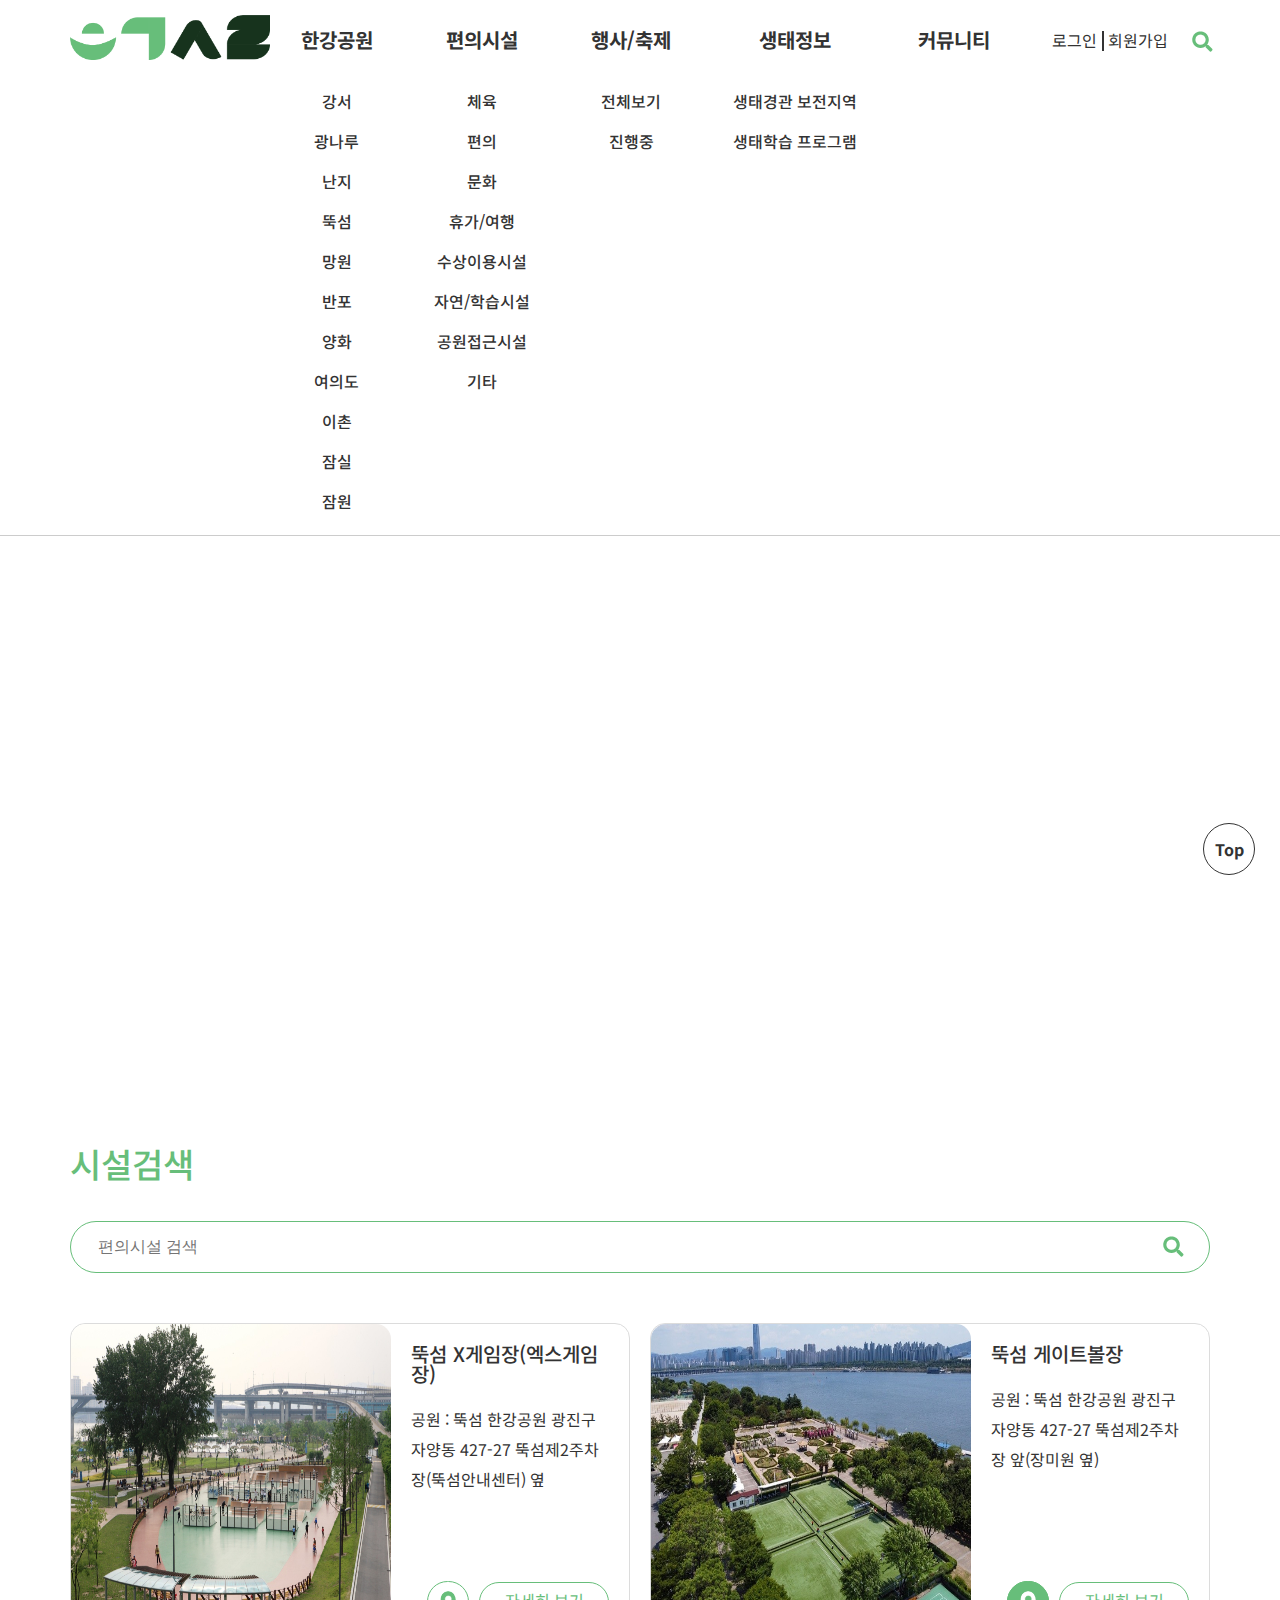
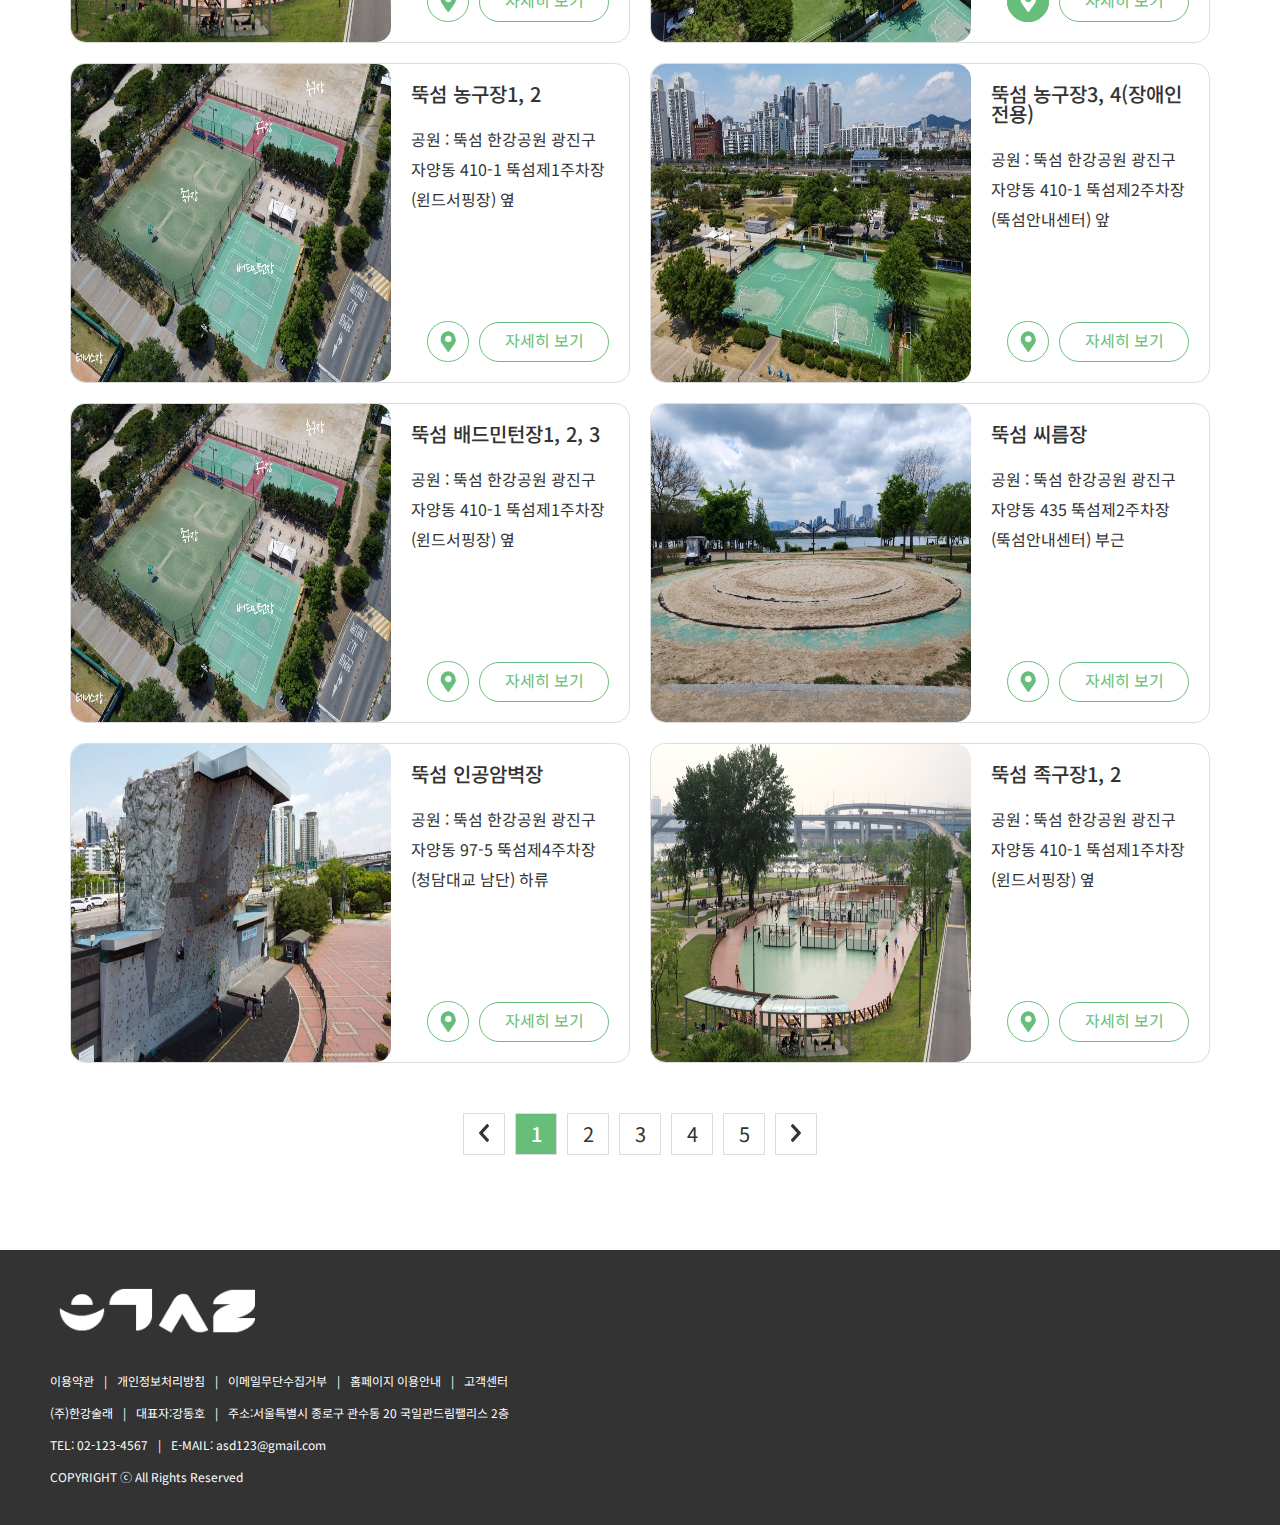
<file: convenient.html>
<!DOCTYPE html>
<html lang="ko">
<head>
    <meta charset="UTF-8">
    <meta name="viewport" content="width=device-width, initial-scale=1.0">
    <title>편의시설</title>
    <link href="./css/reset.css" rel="stylesheet" type="text/css">
    <link href="./css/common.css" rel="stylesheet" type="text/css">
    <link href="./css/layout.css" rel="stylesheet" type="text/css">
    <link href="./css/convienient.css" rel="stylesheet" type="text/css">
    <style>

    </style>
</head>
<body>
    <!-- 상단헤더영역 시작 -->
    <header>
        <div class="wrap">
        <nav class="lnb">
            <h1><a href="index.html"><img src="img/logo.png" alt="로고"></a></h1>
            <ul>
            <li><a href="river.html" title="한강공원">한강공원</a>
                <ul class="sub">
                <li><a href="#" title="강서">강서</a></li>
                <li><a href="#" title="광나루">광나루</a></li>
                <li><a href="#" title="난지">난지</a></li>
                <li><a href="river.html" title="뚝섬">뚝섬</a></li>
                <li><a href="#" title="망원">망원</a></li>
                <li><a href="#" title="반포">반포</a></li>
                <li><a href="#" title="양화">양화</a></li>
                <li><a href="#" title="여의도">여의도</a></li>
                <li><a href="#" title="이촌">이촌</a></li>
                <li><a href="#" title="잠실">잠실</a></li>
                <li><a href="#" title="망원">잠원</a></li>
                </ul>
            </li>
            <li><a href="#" title="편의시설">편의시설</a>
                <ul class="sub">
                <li><a href="convenient.html" title="체육">체육</a></li>
                <li><a href="#" title="편의">편의</a></li>
                <li><a href="#" title="문화">문화</a></li>
                <li><a href="#" title="휴가/여행">휴가/여행</a></li>
                <li><a href="#" title="수상이용시설">수상이용시설</a></li>
                <li><a href="#" title="자연/학습시설">자연/학습시설</a></li>
                <li><a href="#" title="공원접근시설">공원접근시설</a></li>
                <li><a href="#" title="기타">기타</a></li>
                </ul>
            </li>
            <li><a href="#" title="행사축제">행사/축제</a>
                <ul class="sub">
                <li><a href="#" title="전체보기">전체보기</a></li>
                <li><a href="#" title="진행중">진행중</a></li>
                </ul>
            </li>
            <li><a href="#" title="생태">생태정보</a>
                <ul class="sub">
                <li><a href="#" title="생태경관">생태경관 보전지역</a></li>
                <li><a href="#" title="생태학습">생태학습 프로그램</a></li>
                </ul>
            </li>
            <li><a href="#" title="리뷰">커뮤니티</a>
            </li>
            <li><a href="login_form.html" title="로그인">로그인</a></li>
            <li><a href="join_step1.html" title="회원가입">회원가입</a></li>
            <li><a href="#" title="search"><img src="img/search.png" alt="검색"></a></li>
            </ul>
        </nav>
        </div>
    </header>

    <!-- 메인영역 시작 -->
    <main>
        <section>
            <h2>섹션1</h2>
            <article class="top_list">
                <h2>상단 내비게이션</h2>
                <ul>
                    <li><a href="convenient.html" title="체육시설">체육시설</a></li>
                    <li><a href="javascript:void(0);" title="편의시설">편의시설</a></li>
                    <li><a href="javascript:void(0);" title="문화시설">문화시설</a></li>
                    <li><a href="javascript:void(0);" title="휴양&#x00B7;여가시설">휴양&#x00B7;여가시설</a></li>
                    <li><a href="javascript:void(0);" title="수상이용시설">수상이용시설</a></li>
                    <li><a href="javascript:void(0);" title="자연&#x00B7;학습시설">자연&#x00B7;학습시설</a></li>
                    <li><a href="javascript:void(0);" title="공원접근시설">공원접근시설</a></li>
                    <li><a href="javascript:void(0);" title="기타시설">기타시설</a></li>
                </ul>
            </article>
            <article class="river_convienient">
                <h2>뚝섬한강공원</h2>
                <input type="checkbox" id="li_toggle">
                <label for="li_toggle" class="li_btn">
                    <span>
                        <img src="./img/icon_down.png" alt="한강공원 목록 표시 아이콘">
                    </span>
                </label>
                <iframe src="https://www.google.com/maps/embed?pb=!1m18!1m12!1m3!1d2205.2658935190325!2d127.07029608990081!3d37.52961909833024!2m3!1f0!2f0!3f0!3m2!1i1024!2i768!4f13.1!3m3!1m2!1s0x357ca597c93f55eb%3A0x5ab9e601a5186e55!2z65qd7ISs6rKM7J207Yq467O87J6l!5e0!3m2!1sko!2skr!4v1700114522893!5m2!1sko!2skr" title="편의시설 지도" class="convienient_map" allowfullscreen="" loading="lazy" referrerpolicy="no-referrer-when-downgrade"></iframe>
            </article>
            <article class="convienient_search">
                <h2>시설검색</h2>
                <div class="search">
                    <input type="text" placeholder="편의시설 검색">
                    <input type="image" src="./img/search.png" alt="돋보기 아이콘">
                </div>
                <div class="convienient_list">
                    <ul>
                        <li>
                            <img src="./img/river04_convienient_img_X-game.jpg" alt="뚝섬 X게임장 이미지" class="c_img">
                            <div class="convienient_wrap">
                                <a href="javascript:void(0);" title="뚝섬 X게임장(엑스게임장) 정보" class="h01">뚝섬 X게임장(엑스게임장)</a>
                                <div class="c_info">
                                    <span>공원 : 뚝섬 한강공원</span>
                                    <span>광진구 자양동 427-27</span>
                                    <span>뚝섬제2주차장(뚝섬안내센터) 옆</span>
                                </div>
                                <a href="javascript:void(0);" title="위치 표시"><img src="./img/icon_pin.png" alt="위치 표시 아이콘" class="c_pin"></a>
                                <a href="javascript:void(0);" title="자세히 보기" class="sub_btn01">자세히 보기</a>
                            </div>
                        </li>
                        <li>
                            <img src="./img/river04_convienient_img_gateball.jpg" alt="뚝섬 게이트볼장 이미지" class="c_img">
                            <div class="convienient_wrap">
                                <a href="javascript:void(0);" title="뚝섬 게이트볼장 정보">뚝섬 게이트볼장</a>
                                <div class="c_info">
                                    <span>공원 : 뚝섬 한강공원</span>
                                    <span>광진구 자양동 427-27</span>
                                    <span>뚝섬제2주차장 앞(장미원 옆)</span>
                                </div>
                                <a href="javascript:void(0);" title="위치 표시">
                                    <img src="./img/icon_pin.png" alt="위치 표시 아이콘" class="c_pin">
                                    <img src="./img/icon_pin_select.png" alt="위치 표시 아이콘 선택" class="c_pin pin_select">
                                </a>
                                <a href="javascript:void(0);" title="자세히 보기" class="sub_btn01">자세히 보기</a>
                            </div>
                        </li>
                        <li>
                            <img src="./img/river04_convienient_img_basketball1.jpg" alt="뚝섬 농구장1, 2 이미지" class="c_img">
                            <div class="convienient_wrap">
                                <a href="javascript:void(0);" title="뚝섬 농구장1, 2 정보">뚝섬 농구장1, 2</a>
                                <div class="c_info">
                                    <span>공원 : 뚝섬 한강공원</span>
                                    <span>광진구 자양동 410-1</span>
                                    <span>뚝섬제1주차장(윈드서핑장) 옆</span>
                                </div>
                                <a href="javascript:void(0);" title="위치 표시"><img src="./img/icon_pin.png" alt="위치 표시 아이콘" class="c_pin"></a>
                                <a href="javascript:void(0);" title="자세히 보기" class="sub_btn01">자세히 보기</a>
                            </div>
                        </li>
                        <li>
                            <img src="./img/river04_convienient_img_basketball2.jpg" alt="뚝섬 농구장3, 4(장애인 전용) 이미지" class="c_img">
                            <div class="convienient_wrap">
                                <a href="javascript:void(0);" title="뚝섬 농구장3, 4(장애인 전용) 정보">뚝섬 농구장3, 4(장애인 전용)</a>
                                <div class="c_info">
                                    <span>공원 : 뚝섬 한강공원</span>
                                    <span>광진구 자양동 410-1</span>
                                    <span>뚝섬제2주차장(뚝섬안내센터) 앞</span>
                                </div>
                                <a href="javascript:void(0);" title="위치 표시"><img src="./img/icon_pin.png" alt="위치 표시 아이콘" class="c_pin"></a>
                                <a href="javascript:void(0);" title="자세히 보기" class="sub_btn01">자세히 보기</a>
                            </div>
                        </li>
                        <li>
                            <img src="./img/river04_convienient_img_basketball1.jpg" alt="뚝섬 배드민턴장1, 2, 3 이미지" class="c_img">
                            <div class="convienient_wrap">
                                <a href="javascript:void(0);" title="뚝섬 배드민턴장1, 2, 3">뚝섬 배드민턴장1, 2, 3</a>
                                <div class="c_info">
                                    <span>공원 : 뚝섬 한강공원</span>
                                    <span>광진구 자양동 410-1</span>
                                    <span>뚝섬제1주차장(윈드서핑장) 옆</span>
                                </div>
                                <a href="javascript:void(0);" title="위치 표시"><img src="./img/icon_pin.png" alt="위치 표시 아이콘" class="c_pin"></a>
                                <a href="javascript:void(0);" title="자세히 보기" class="sub_btn01">자세히 보기</a>
                            </div>
                        </li>
                        <li>
                            <img src="./img/river04_convienient_img_ssireum.jpg" alt="뚝섬 씨름장 이미지" class="c_img">
                            <div class="convienient_wrap">
                                <a href="javascript:void(0);" title="뚝섬 씨름장 정보">뚝섬 씨름장</a>
                                <div class="c_info">
                                    <span>공원 : 뚝섬 한강공원</span>
                                    <span>광진구 자양동 435</span>
                                    <span>뚝섬제2주차장(뚝섬안내센터) 부근</span>
                                </div>
                                <a href="javascript:void(0);" title="위치 표시"><img src="./img/icon_pin.png" alt="위치 표시 아이콘" class="c_pin"></a>
                                <a href="javascript:void(0);" title="자세히 보기" class="sub_btn01">자세히 보기</a>
                            </div>
                        </li>
                        <li>
                            <img src="./img/river04_convienient_img_climing.jpg" alt="뚝섬 인공암벽장 이미지" class="c_img">
                            <div class="convienient_wrap">
                                <a href="javascript:void(0);" title="뚝섬 인공암벽장 정보">뚝섬 인공암벽장</a>
                                <div class="c_info">
                                    <span>공원 : 뚝섬 한강공원</span>
                                    <span>광진구 자양동 97-5</span>
                                    <span>뚝섬제4주차장(청담대교 남단) 하류</span>
                                </div>
                                <a href="javascript:void(0);" title="위치 표시"><img src="./img/icon_pin.png" alt="위치 표시 아이콘" class="c_pin"></a>
                                <a href="javascript:void(0);" title="자세히 보기" class="sub_btn01">자세히 보기</a>
                            </div>
                        </li>
                        <li>
                            <img src="./img/river04_convienient_img_X-game.jpg" alt="뚝섬 족구장1, 2 이미지" class="c_img">
                            <div class="convienient_wrap">
                                <a href="javascript:void(0);" title="뚝섬 족구장1, 2 정보">뚝섬 족구장1, 2</a>
                                <div class="c_info">
                                    <span>공원 : 뚝섬 한강공원</span>
                                    <span>광진구 자양동 410-1</span>
                                    <span>뚝섬제1주차장(윈드서핑장) 옆</span>
                                </div>
                                <a href="javascript:void(0);" title="위치 표시"><img src="./img/icon_pin.png" alt="위치 표시 아이콘" class="c_pin"></a>
                                <a href="javascript:void(0);" title="자세히 보기" class="sub_btn01">자세히 보기</a>
                            </div>
                        </li>
                    </ul>
                </div>
                <div class="page">
                    <ul class="pagination madal">
                        <li class="arrow left">
                            <a href="javascript:void(0);" title="이전 목록 페이지 바로가기">
                                <img src="./img/icon_left.png" alt="이전 목록 페이지">
                            </a>
                        </li>
                        <li class="active num">
                            <a href="javascript:void(0);" title="목록 1페이지">1</a>
                        </li>
                        <li class="num">
                            <a href="javascript:void(0);" title="목록 2페이지">2</a>
                        </li>
                        <li class="num">
                            <a href="javascript:void(0);" title="목록 3페이지">3</a>
                        </li>
                        <li class="num">
                            <a href="javascript:void(0);" title="목록 4페이지">4</a>
                        </li>
                        <li class="num">
                            <a href="javascript:void(0);" title="목록 5페이지">5</a>
                        </li>
                        <li class="arrow right">
                            <a href="javascript:void(0);" title="다음 목록 페이지 바로가기"><img src="./img/icon_right.png" alt="다음 목록 페이지"></a>
                        </li>
                    </ul>
                    
                    
                    
                    
                    
                    
                    
                </div>
            </article>
        </section>
    </main>

    <!-- 푸터영역 시작 -->
    <footer>
        
        <div class="f_inner">
            <h2 class="f_logo">
                <img src="./img/logo2_white.png" alt="한강술래로고">
            </h2>

            <nav class="f_lnb">
                <ul>
                    <li><a href="#" title="이용약관 바로가기">이용약관</a></li>
                    <li>&#124;</li>
                    <li><a href="#" title="개인정보처리방침 바로가기">개인정보처리방침</a></li>
                    <li>&#124;</li>
                    <li><a href="#" title="이메일무단수집거부 바로가기">이메일무단수집거부</a></li>
                    <li>&#124;</li>
                    <li><a href="#" title="홈페이지 이용안내 바로가기">홈페이지 이용안내</a></li>
                    <li>&#124;</li>
                    <li><a href="#" title="고객센터 바로가기">고객센터</a></li>
                </ul>
            </nav>
        
            <address>
                    <ul class="add">
                        <li>(주)한강술래</li>
                        <li>&#124;</li>
                        <li>대표자:강동호</li>
                        <li>&#124;</li>
                        <li>주소:서울특별시 종로구 관수동 20 국일관드림팰리스 2층</li>
                    </ul>
                </p>
                    <ul class="call">
                        <li>TEL: 02-123-4567</li>
                        <li>&#124;</li>
                        <li>E-MAIL: asd123@gmail.com</li>
                    </ul>
                </p>
                <p class="copy">COPYRIGHT &#9426; All Rights Reserved</p>
            </address>
        </div>
        <a href="#" title="상단바로가기" class="t_btn">Top</a>
    </footer>
</body>
</html>
</file>
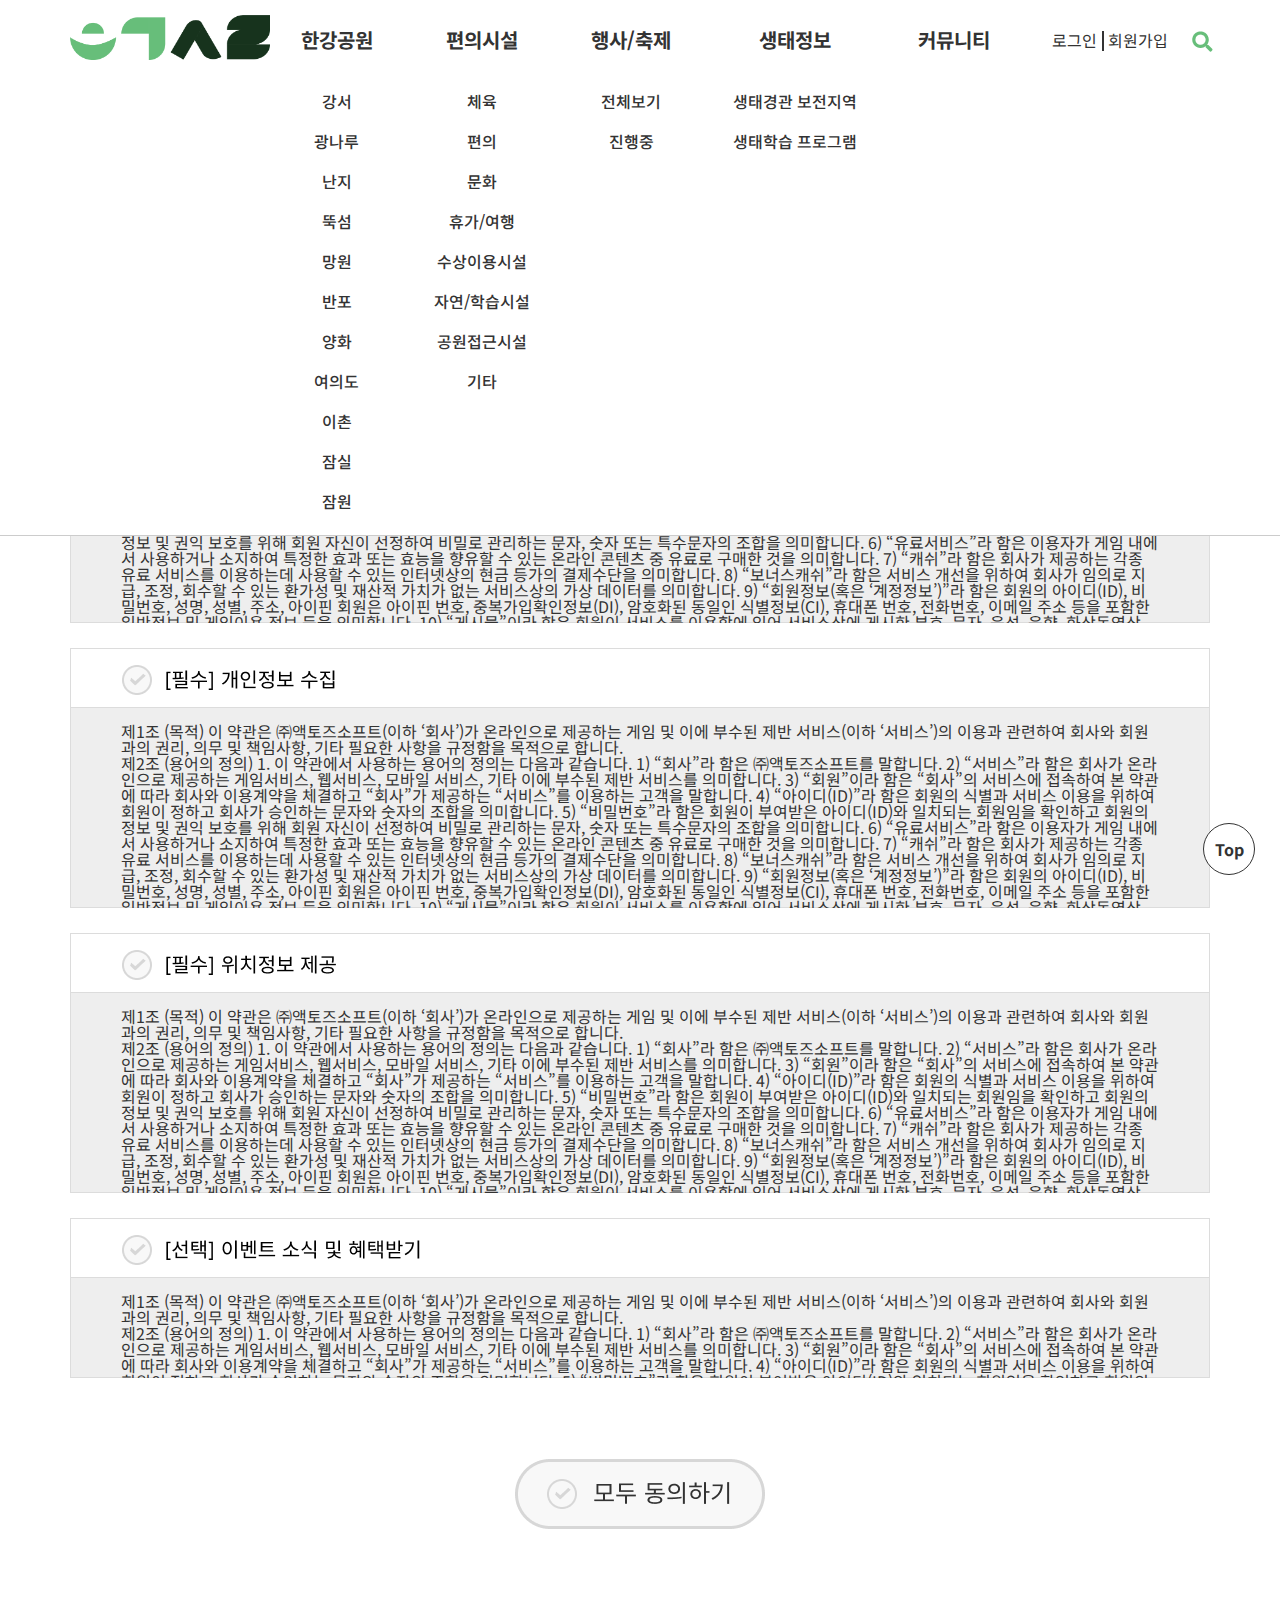
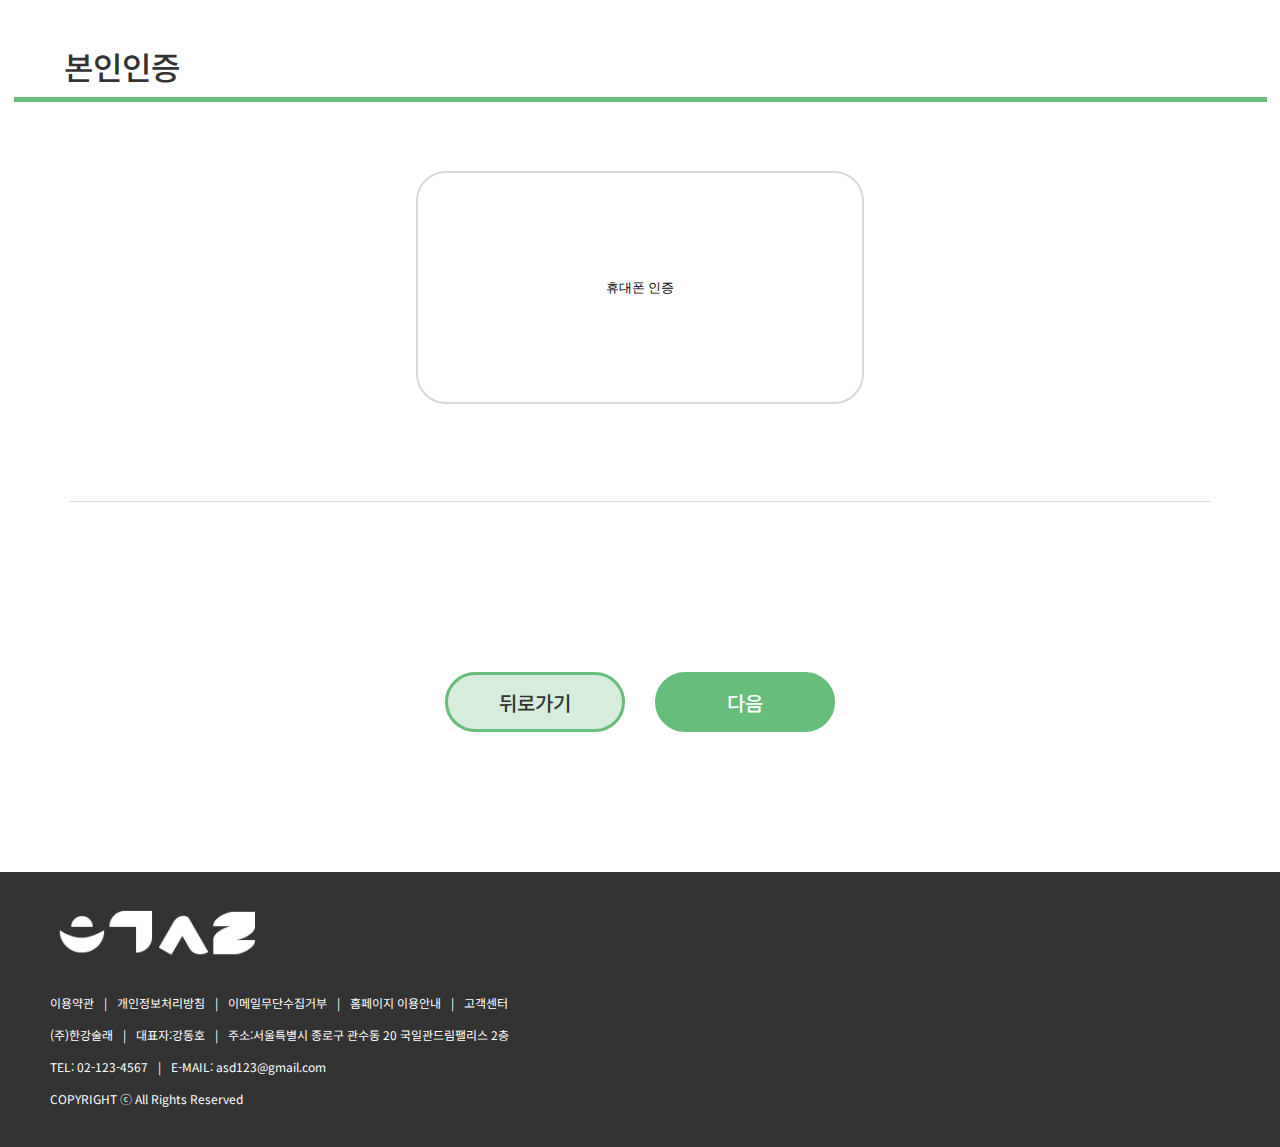
<file: join_step1.html>
<!DOCTYPE html>
<html lang="ko">
<head>
    <meta charset="UTF-8">
    <meta name="viewport" content="width=device-width, initial-scale=1.0">
    <title>한강술래_메인</title>

    <!-- 1.여백초기화 -->
    <link href="./css/reset.css" rel="stylesheet" type="text/css">
    <!-- 2.공통서식(메인/서브/로그인/회원가입) -->
    <link href="./css/common.css" rel="stylesheet" type="text/css">
    <!-- 3.레이아웃 -->
    <link href="./css/layout.css" rel="stylesheet" type="text/css">
    <!-- 4.메인/서브/로그인/회원가입페이지 서식 -->
    <link href="./css/join_step1.css" rel="stylesheet" type="text/css">

</head>
<body>
    <!-- 상단헤더영역 시작 -->
    <header>
        <div class="wrap">
        <nav class="lnb">
            <h1><a href="index.html"><img src="img/logo.png" alt="로고"></a></h1>
            <ul>
            <li><a href="river.html" title="한강공원">한강공원</a>
                <ul class="sub">
                <li><a href="#" title="강서">강서</a></li>
                <li><a href="#" title="광나루">광나루</a></li>
                <li><a href="#" title="난지">난지</a></li>
                <li><a href="river.html" title="뚝섬">뚝섬</a></li>
                <li><a href="#" title="망원">망원</a></li>
                <li><a href="#" title="반포">반포</a></li>
                <li><a href="#" title="양화">양화</a></li>
                <li><a href="#" title="여의도">여의도</a></li>
                <li><a href="#" title="이촌">이촌</a></li>
                <li><a href="#" title="잠실">잠실</a></li>
                <li><a href="#" title="망원">잠원</a></li>
                </ul>
            </li>
            <li><a href="#" title="편의시설">편의시설</a>
                <ul class="sub">
                <li><a href="convenient.html" title="체육">체육</a></li>
                <li><a href="#" title="편의">편의</a></li>
                <li><a href="#" title="문화">문화</a></li>
                <li><a href="#" title="휴가/여행">휴가/여행</a></li>
                <li><a href="#" title="수상이용시설">수상이용시설</a></li>
                <li><a href="#" title="자연/학습시설">자연/학습시설</a></li>
                <li><a href="#" title="공원접근시설">공원접근시설</a></li>
                <li><a href="#" title="기타">기타</a></li>
                </ul>
            </li>
            <li><a href="#" title="행사축제">행사/축제</a>
                <ul class="sub">
                <li><a href="#" title="전체보기">전체보기</a></li>
                <li><a href="#" title="진행중">진행중</a></li>
                </ul>
            </li>
            <li><a href="#" title="생태">생태정보</a>
                <ul class="sub">
                <li><a href="#" title="생태경관">생태경관 보전지역</a></li>
                <li><a href="#" title="생태학습">생태학습 프로그램</a></li>
                </ul>
            </li>
            <li><a href="#" title="리뷰">커뮤니티</a>
            </li>
            <li><a href="login_form.html" title="로그인">로그인</a></li>
            <li><a href="join_step1.html" title="회원가입">회원가입</a></li>
            <li><a href="#" title="search"><img src="img/search.png" alt="검색"></a></li>
            </ul>
        </nav>
        </div>
    </header>

    <!-- 메인영역 -->
    <main>
        <div class="join_title">
            <h2>회원가입</h2>
        </div>

        <div class="join_stepbox">
            <ul class="join_step">
                <li>
                    <ul class="join_step1">
                        <li>step 01</li>
                        <li>약관동의/본인인증</li>
                    </ul>
                </li>
                <li><img src="./img/nextstep.png" alt="다음단계"></li>
                <li>
                    <ul class="join_step2">
                        <li>step 02</li>
                        <li>기본정보입력</li>
                    </ul>
                </li>
                <li><img src="./img/nextstep.png" alt="다음단계"></li>
                <li>
                    <ul class="join_step3">
                        <li>step 03</li>
                        <li>가입완료</li>
                    </ul>
                </li>
            </ul>
        </div>

        <div class="join_main">


            <div>
                <h3><span>약관동의</span></h3>
                <section class="join_agree1box">
                    <h4>[필수] 이용약관 동의</h4>
                    <div class="checktitle01">
                        <input type="checkbox" id="check01">
                        <label for="check01"><span>[필수] 이용약관 동의</span></label>
                    </div>
                    <div class="agreement_body">
                        <div class="agreement_contentbox">
                            <div class="agreement_content">
                                    <p>제1조 (목적)

                                        이 약관은 ㈜액토즈소프트(이하 ‘회사’)가 온라인으로 제공하는 게임 및 이에 부수된 제반 서비스(이하 ‘서비스’)의 이용과 관련하여 회사와 회원과의 권리, 의무 및 책임사항, 기타 필요한 사항을 규정함을 목적으로 합니다.</p>
                                    <p>제2조 (용어의 정의)

                                        1. 이 약관에서 사용하는 용어의 정의는 다음과 같습니다.
                                        
                                        1) “회사”라 함은 ㈜액토즈소프트를 말합니다.
                                        
                                        2) “서비스”라 함은 회사가 온라인으로 제공하는 게임서비스, 웹서비스, 모바일 서비스, 기타 이에 부수된 제반 서비스를 의미합니다.
                                        
                                        3) “회원”이라 함은 “회사”의 서비스에 접속하여 본 약관에 따라 회사와 이용계약을 체결하고 “회사”가 제공하는 “서비스”를 이용하는 고객을 말합니다.
                                        
                                        4) “아이디(ID)”라 함은 회원의 식별과 서비스 이용을 위하여 회원이 정하고 회사가 승인하는 문자와 숫자의 조합을 의미합니다.
                                        
                                        5) “비밀번호”라 함은 회원이 부여받은 아이디(ID)와 일치되는 회원임을 확인하고 회원의 정보 및 권익 보호를 위해 회원 자신이 선정하여 비밀로 관리하는 문자, 숫자 또는 특수문자의 조합을 의미합니다.
                                        
                                        6) “유료서비스”라 함은 이용자가 게임 내에서 사용하거나 소지하여 특정한 효과 또는 효능을 향유할 수 있는 온라인 콘텐츠 중 유료로 구매한 것을 의미합니다.
                                        
                                        7) “캐쉬”라 함은 회사가 제공하는 각종 유료 서비스를 이용하는데 사용할 수 있는 인터넷상의 현금 등가의 결제수단을 의미합니다.
                                        
                                        8) “보너스캐쉬”라 함은 서비스 개선을 위하여 회사가 임의로 지급, 조정, 회수할 수 있는 환가성 및 재산적 가치가 없는 서비스상의 가상 데이터를 의미합니다.
                                        
                                        9) “회원정보(혹은 ‘계정정보’)”라 함은 회원의 아이디(ID), 비밀번호, 성명, 성별, 주소, 아이핀 회원은 아이핀 번호, 중복가입확인정보(DI), 암호화된 동일인 식별정보(CI), 휴대폰 번호, 전화번호, 이메일 주소 등을 포함한 일반정보 및 게임이용 정보 등을 의미합니다.
                                        
                                        10) “게시물”이라 함은 회원이 서비스를 이용함에 있어 서비스상에 게시한 부호, 문자, 음성, 음향, 화상동영상 등의 정보 형태의 글, 사진, 동영상 및 각종 파일과 링크 등을 의미합니다.
                                        
                                        2. 이 약관에서 사용하는 용어의 정의는 제1항에서 정하는 것을 제외하고는 관계법령 및 기타 일반적인 상관례에 및 게임 서비스별 정책에서 정하는 바에 의합니다.</p>
                                    <p>제3조 (회사정보 등의 제공)

                                        회사는 다음 각 호의 사항을 회사에서 서비스하는 게임서비스 초기화면이나 게임서비스 홈페이지에 게시하며, 회원이 이를 쉽게 알 수 있도록 합니다. 다만, 개인정보취급방침과 약관은 회원이 연결화면을 통하여 볼 수 있도록 할 수 있습니다.
                                        
                                        1. 상호 및 대표자의 성명
                                        
                                        2. 영업소 소재지 주소(회원의 불만을 처리할 수 있는 곳의 주소를 포함합니다.) 및 전자우편 주소
                                        
                                        3. 전화번호, FAX번호
                                        
                                        4. 사업자등록번호, 통신판매업 신고번호
                                        
                                        5. 개인정보취급방침
                                        
                                        6. 이용약관</p>
                                    <p>제4조 (약관의 명시와 개정)

                                        1. 회사는 이 약관의 내용을 이용자가 알 수 있도록 회사가 운영하는 홈페이지(www.latale.com, 이하 “홈페이지”라 함)에 게시하거나 또는 연결화면을 통하여 게시합니다.
                                        
                                         
                                        
                                        2. 회사는 ‘약관의규제에관한법률’, ‘정보통신망이용촉진및정보보호에관한법률(이하’정보통신망법’)등 관계법령에 위배하지 않는 범위에서 이 약관을 개정할 수 있습니다.
                                        
                                        3. 회사는 필요하다고 인정되는 경우 이 약관을 변경할 수 있습니다. 회사는 약관이 변경되는 경우에 제1항의 방식에 따라 그 개정약관의 적용일 7일 전부터 홈페이지에 공시합니다. 다만, 회원의 권리, 의무에 중대한 영향을 미치는 사항에 대하여는 30일간 공시하거나 회원이 회원 가입 시 등록한 전자우편으로 전송하는 방법으로 회원에게 고지합니다. 변경된 약관은 공시하거나 고지한 시행일로부터 효력이 발생합니다.
                                        
                                        4. 약관의 개정 시 회원은 변경된 약관의 적용일로부터 30일 이내에 회사에 대해 거부의 의사표시를 하지 아니하는 경우에는 변경된 약관에 동의한 것으로 간주합니다.
                                        
                                        5. 회원은 변경된 약관에 대해 동의하지 않을 권리가 있으며, 변경된 약관에 동의하지 않을 경우에는 서비스 이용을 중단하고 탈퇴할 수 있습니다.</p>
                                    <p>제5조 (운영정책)

                                        1. 약관을 적용하기 위하여 필요한 사항과 회원의 권익을 보호하고 게임 내 질서를 유지하기 위하여 회사는 약관에서 구체적 범위를 정하여 위임한 사항을 게임서비스 운영정책(이하 “운영정책”이라 합니다)으로 정할 수 있습니다.
                                        
                                        2. 회사는 이 약관의 내용을 이용자가 알 수 있도록 회사가 운영하는 홈페이지(www.latale.com, 이하 “홈페이지”라 함)에 게시하거나 또는 연결화면을 통하여 게시합니다.
                                        
                                         
                                        
                                        3. 회원의 권리 또는 의무에 중대한 변경을 가져오거나 약관의 내용을 변경하는 운영정책의 개정의 경우에는 제4조의 절차에 따릅니다. 단, 운영정책의 개정이 다음 각 호의 어느 하나에 해당하는 경우에는 제2항의 방법으로 사전에 공지합니다.
                                        
                                        1) 약관에서 구체적인 범위를 정하여 위임한 사항을 개정하는 경우
                                        
                                        2) 회원의 권리·의무와 관련 없는 사항을 개정하는 경우
                                        
                                        3) 운영정책의 내용이 약관에서 정한 내용과 근본적으로 다르지 않고 회원이 예측 가능한 범위 내에서 운영정책을 개정하는 경우</p>

                            </div>
                        </div>
                    </div>
                </section>

                <section  class="join_agree2box">
                    <h4>[필수] 개인정보 수집 및 활용 동의</h4>
                    <div class="checktitle02">
                        <input type="checkbox" id="check02">
                        <label for="check02"><span>[필수] 개인정보 수집 및 활용 동의</span></label>
                    </div>
                    <div class="agreement_body">
                        <div class="agreement_contentbox">
                            <div class="agreement_content">
                                    <p>제1조 (목적)

                                        이 약관은 ㈜액토즈소프트(이하 ‘회사’)가 온라인으로 제공하는 게임 및 이에 부수된 제반 서비스(이하 ‘서비스’)의 이용과 관련하여 회사와 회원과의 권리, 의무 및 책임사항, 기타 필요한 사항을 규정함을 목적으로 합니다.</p>
                                    <p>제2조 (용어의 정의)

                                        1. 이 약관에서 사용하는 용어의 정의는 다음과 같습니다.
                                        
                                        1) “회사”라 함은 ㈜액토즈소프트를 말합니다.
                                        
                                        2) “서비스”라 함은 회사가 온라인으로 제공하는 게임서비스, 웹서비스, 모바일 서비스, 기타 이에 부수된 제반 서비스를 의미합니다.
                                        
                                        3) “회원”이라 함은 “회사”의 서비스에 접속하여 본 약관에 따라 회사와 이용계약을 체결하고 “회사”가 제공하는 “서비스”를 이용하는 고객을 말합니다.
                                        
                                        4) “아이디(ID)”라 함은 회원의 식별과 서비스 이용을 위하여 회원이 정하고 회사가 승인하는 문자와 숫자의 조합을 의미합니다.
                                        
                                        5) “비밀번호”라 함은 회원이 부여받은 아이디(ID)와 일치되는 회원임을 확인하고 회원의 정보 및 권익 보호를 위해 회원 자신이 선정하여 비밀로 관리하는 문자, 숫자 또는 특수문자의 조합을 의미합니다.
                                        
                                        6) “유료서비스”라 함은 이용자가 게임 내에서 사용하거나 소지하여 특정한 효과 또는 효능을 향유할 수 있는 온라인 콘텐츠 중 유료로 구매한 것을 의미합니다.
                                        
                                        7) “캐쉬”라 함은 회사가 제공하는 각종 유료 서비스를 이용하는데 사용할 수 있는 인터넷상의 현금 등가의 결제수단을 의미합니다.
                                        
                                        8) “보너스캐쉬”라 함은 서비스 개선을 위하여 회사가 임의로 지급, 조정, 회수할 수 있는 환가성 및 재산적 가치가 없는 서비스상의 가상 데이터를 의미합니다.
                                        
                                        9) “회원정보(혹은 ‘계정정보’)”라 함은 회원의 아이디(ID), 비밀번호, 성명, 성별, 주소, 아이핀 회원은 아이핀 번호, 중복가입확인정보(DI), 암호화된 동일인 식별정보(CI), 휴대폰 번호, 전화번호, 이메일 주소 등을 포함한 일반정보 및 게임이용 정보 등을 의미합니다.
                                        
                                        10) “게시물”이라 함은 회원이 서비스를 이용함에 있어 서비스상에 게시한 부호, 문자, 음성, 음향, 화상동영상 등의 정보 형태의 글, 사진, 동영상 및 각종 파일과 링크 등을 의미합니다.
                                        
                                        2. 이 약관에서 사용하는 용어의 정의는 제1항에서 정하는 것을 제외하고는 관계법령 및 기타 일반적인 상관례에 및 게임 서비스별 정책에서 정하는 바에 의합니다.</p>
                                    <p>제3조 (회사정보 등의 제공)

                                        회사는 다음 각 호의 사항을 회사에서 서비스하는 게임서비스 초기화면이나 게임서비스 홈페이지에 게시하며, 회원이 이를 쉽게 알 수 있도록 합니다. 다만, 개인정보취급방침과 약관은 회원이 연결화면을 통하여 볼 수 있도록 할 수 있습니다.
                                        
                                        1. 상호 및 대표자의 성명
                                        
                                        2. 영업소 소재지 주소(회원의 불만을 처리할 수 있는 곳의 주소를 포함합니다.) 및 전자우편 주소
                                        
                                        3. 전화번호, FAX번호
                                        
                                        4. 사업자등록번호, 통신판매업 신고번호
                                        
                                        5. 개인정보취급방침
                                        
                                        6. 이용약관</p>
                                    <p>제4조 (약관의 명시와 개정)

                                        1. 회사는 이 약관의 내용을 이용자가 알 수 있도록 회사가 운영하는 홈페이지(www.latale.com, 이하 “홈페이지”라 함)에 게시하거나 또는 연결화면을 통하여 게시합니다.
                                        
                                         
                                        
                                        2. 회사는 ‘약관의규제에관한법률’, ‘정보통신망이용촉진및정보보호에관한법률(이하’정보통신망법’)등 관계법령에 위배하지 않는 범위에서 이 약관을 개정할 수 있습니다.
                                        
                                        3. 회사는 필요하다고 인정되는 경우 이 약관을 변경할 수 있습니다. 회사는 약관이 변경되는 경우에 제1항의 방식에 따라 그 개정약관의 적용일 7일 전부터 홈페이지에 공시합니다. 다만, 회원의 권리, 의무에 중대한 영향을 미치는 사항에 대하여는 30일간 공시하거나 회원이 회원 가입 시 등록한 전자우편으로 전송하는 방법으로 회원에게 고지합니다. 변경된 약관은 공시하거나 고지한 시행일로부터 효력이 발생합니다.
                                        
                                        4. 약관의 개정 시 회원은 변경된 약관의 적용일로부터 30일 이내에 회사에 대해 거부의 의사표시를 하지 아니하는 경우에는 변경된 약관에 동의한 것으로 간주합니다.
                                        
                                        5. 회원은 변경된 약관에 대해 동의하지 않을 권리가 있으며, 변경된 약관에 동의하지 않을 경우에는 서비스 이용을 중단하고 탈퇴할 수 있습니다.</p>
                                    <p>제5조 (운영정책)

                                        1. 약관을 적용하기 위하여 필요한 사항과 회원의 권익을 보호하고 게임 내 질서를 유지하기 위하여 회사는 약관에서 구체적 범위를 정하여 위임한 사항을 게임서비스 운영정책(이하 “운영정책”이라 합니다)으로 정할 수 있습니다.
                                        
                                        2. 회사는 이 약관의 내용을 이용자가 알 수 있도록 회사가 운영하는 홈페이지(www.latale.com, 이하 “홈페이지”라 함)에 게시하거나 또는 연결화면을 통하여 게시합니다.
                                        
                                         
                                        
                                        3. 회원의 권리 또는 의무에 중대한 변경을 가져오거나 약관의 내용을 변경하는 운영정책의 개정의 경우에는 제4조의 절차에 따릅니다. 단, 운영정책의 개정이 다음 각 호의 어느 하나에 해당하는 경우에는 제2항의 방법으로 사전에 공지합니다.
                                        
                                        1) 약관에서 구체적인 범위를 정하여 위임한 사항을 개정하는 경우
                                        
                                        2) 회원의 권리·의무와 관련 없는 사항을 개정하는 경우
                                        
                                        3) 운영정책의 내용이 약관에서 정한 내용과 근본적으로 다르지 않고 회원이 예측 가능한 범위 내에서 운영정책을 개정하는 경우</p>

                            </div>
                        </div>
                    </div>
                </section>

                <section  class="join_agree3box">
                    <h4>[필수] 위치정보 제공 동의</h4>
                    <div class="checktitle03">
                        <input type="checkbox" id="check03">
                        <label for="check03"><span>[필수] 위치정보 제공 동의</span></label>
                    </div>
                    <div>
                        <div class="agreement_body">
                            <div class="agreement_contentbox">
                                <div class="agreement_content">
                                        <p>제1조 (목적)
    
                                            이 약관은 ㈜액토즈소프트(이하 ‘회사’)가 온라인으로 제공하는 게임 및 이에 부수된 제반 서비스(이하 ‘서비스’)의 이용과 관련하여 회사와 회원과의 권리, 의무 및 책임사항, 기타 필요한 사항을 규정함을 목적으로 합니다.</p>
                                        <p>제2조 (용어의 정의)
    
                                            1. 이 약관에서 사용하는 용어의 정의는 다음과 같습니다.
                                            
                                            1) “회사”라 함은 ㈜액토즈소프트를 말합니다.
                                            
                                            2) “서비스”라 함은 회사가 온라인으로 제공하는 게임서비스, 웹서비스, 모바일 서비스, 기타 이에 부수된 제반 서비스를 의미합니다.
                                            
                                            3) “회원”이라 함은 “회사”의 서비스에 접속하여 본 약관에 따라 회사와 이용계약을 체결하고 “회사”가 제공하는 “서비스”를 이용하는 고객을 말합니다.
                                            
                                            4) “아이디(ID)”라 함은 회원의 식별과 서비스 이용을 위하여 회원이 정하고 회사가 승인하는 문자와 숫자의 조합을 의미합니다.
                                            
                                            5) “비밀번호”라 함은 회원이 부여받은 아이디(ID)와 일치되는 회원임을 확인하고 회원의 정보 및 권익 보호를 위해 회원 자신이 선정하여 비밀로 관리하는 문자, 숫자 또는 특수문자의 조합을 의미합니다.
                                            
                                            6) “유료서비스”라 함은 이용자가 게임 내에서 사용하거나 소지하여 특정한 효과 또는 효능을 향유할 수 있는 온라인 콘텐츠 중 유료로 구매한 것을 의미합니다.
                                            
                                            7) “캐쉬”라 함은 회사가 제공하는 각종 유료 서비스를 이용하는데 사용할 수 있는 인터넷상의 현금 등가의 결제수단을 의미합니다.
                                            
                                            8) “보너스캐쉬”라 함은 서비스 개선을 위하여 회사가 임의로 지급, 조정, 회수할 수 있는 환가성 및 재산적 가치가 없는 서비스상의 가상 데이터를 의미합니다.
                                            
                                            9) “회원정보(혹은 ‘계정정보’)”라 함은 회원의 아이디(ID), 비밀번호, 성명, 성별, 주소, 아이핀 회원은 아이핀 번호, 중복가입확인정보(DI), 암호화된 동일인 식별정보(CI), 휴대폰 번호, 전화번호, 이메일 주소 등을 포함한 일반정보 및 게임이용 정보 등을 의미합니다.
                                            
                                            10) “게시물”이라 함은 회원이 서비스를 이용함에 있어 서비스상에 게시한 부호, 문자, 음성, 음향, 화상동영상 등의 정보 형태의 글, 사진, 동영상 및 각종 파일과 링크 등을 의미합니다.
                                            
                                            2. 이 약관에서 사용하는 용어의 정의는 제1항에서 정하는 것을 제외하고는 관계법령 및 기타 일반적인 상관례에 및 게임 서비스별 정책에서 정하는 바에 의합니다.</p>
                                        <p>제3조 (회사정보 등의 제공)
    
                                            회사는 다음 각 호의 사항을 회사에서 서비스하는 게임서비스 초기화면이나 게임서비스 홈페이지에 게시하며, 회원이 이를 쉽게 알 수 있도록 합니다. 다만, 개인정보취급방침과 약관은 회원이 연결화면을 통하여 볼 수 있도록 할 수 있습니다.
                                            
                                            1. 상호 및 대표자의 성명
                                            
                                            2. 영업소 소재지 주소(회원의 불만을 처리할 수 있는 곳의 주소를 포함합니다.) 및 전자우편 주소
                                            
                                            3. 전화번호, FAX번호
                                            
                                            4. 사업자등록번호, 통신판매업 신고번호
                                            
                                            5. 개인정보취급방침
                                            
                                            6. 이용약관</p>
                                        <p>제4조 (약관의 명시와 개정)
    
                                            1. 회사는 이 약관의 내용을 이용자가 알 수 있도록 회사가 운영하는 홈페이지(www.latale.com, 이하 “홈페이지”라 함)에 게시하거나 또는 연결화면을 통하여 게시합니다.
                                            
                                             
                                            
                                            2. 회사는 ‘약관의규제에관한법률’, ‘정보통신망이용촉진및정보보호에관한법률(이하’정보통신망법’)등 관계법령에 위배하지 않는 범위에서 이 약관을 개정할 수 있습니다.
                                            
                                            3. 회사는 필요하다고 인정되는 경우 이 약관을 변경할 수 있습니다. 회사는 약관이 변경되는 경우에 제1항의 방식에 따라 그 개정약관의 적용일 7일 전부터 홈페이지에 공시합니다. 다만, 회원의 권리, 의무에 중대한 영향을 미치는 사항에 대하여는 30일간 공시하거나 회원이 회원 가입 시 등록한 전자우편으로 전송하는 방법으로 회원에게 고지합니다. 변경된 약관은 공시하거나 고지한 시행일로부터 효력이 발생합니다.
                                            
                                            4. 약관의 개정 시 회원은 변경된 약관의 적용일로부터 30일 이내에 회사에 대해 거부의 의사표시를 하지 아니하는 경우에는 변경된 약관에 동의한 것으로 간주합니다.
                                            
                                            5. 회원은 변경된 약관에 대해 동의하지 않을 권리가 있으며, 변경된 약관에 동의하지 않을 경우에는 서비스 이용을 중단하고 탈퇴할 수 있습니다.</p>
                                        <p>제5조 (운영정책)
    
                                            1. 약관을 적용하기 위하여 필요한 사항과 회원의 권익을 보호하고 게임 내 질서를 유지하기 위하여 회사는 약관에서 구체적 범위를 정하여 위임한 사항을 게임서비스 운영정책(이하 “운영정책”이라 합니다)으로 정할 수 있습니다.
                                            
                                            2. 회사는 이 약관의 내용을 이용자가 알 수 있도록 회사가 운영하는 홈페이지(www.latale.com, 이하 “홈페이지”라 함)에 게시하거나 또는 연결화면을 통하여 게시합니다.
                                            
                                             
                                            
                                            3. 회원의 권리 또는 의무에 중대한 변경을 가져오거나 약관의 내용을 변경하는 운영정책의 개정의 경우에는 제4조의 절차에 따릅니다. 단, 운영정책의 개정이 다음 각 호의 어느 하나에 해당하는 경우에는 제2항의 방법으로 사전에 공지합니다.
                                            
                                            1) 약관에서 구체적인 범위를 정하여 위임한 사항을 개정하는 경우
                                            
                                            2) 회원의 권리·의무와 관련 없는 사항을 개정하는 경우
                                            
                                            3) 운영정책의 내용이 약관에서 정한 내용과 근본적으로 다르지 않고 회원이 예측 가능한 범위 내에서 운영정책을 개정하는 경우</p>
    
                                </div>
                            </div>
                        </div>
                    </div>
                </section>

                <section  class="join_agree4box">
                    <h4>[선택] 이벤트 소식 및 혜택받기</h4>
                    <div class="checktitle04">
                        <input type="checkbox" id="check04">
                        <label for="check04"><span>[선택] 이벤트 소식 및 혜택받기</span></label>
                    </div>
                    <div>
                        <div class="agreement_body2">
                            <div class="agreement_contentbox2">
                                <div class="agreement_content">
                                        <p>제1조 (목적)
    
                                            이 약관은 ㈜액토즈소프트(이하 ‘회사’)가 온라인으로 제공하는 게임 및 이에 부수된 제반 서비스(이하 ‘서비스’)의 이용과 관련하여 회사와 회원과의 권리, 의무 및 책임사항, 기타 필요한 사항을 규정함을 목적으로 합니다.</p>
                                        <p>제2조 (용어의 정의)
    
                                            1. 이 약관에서 사용하는 용어의 정의는 다음과 같습니다.
                                            
                                            1) “회사”라 함은 ㈜액토즈소프트를 말합니다.
                                            
                                            2) “서비스”라 함은 회사가 온라인으로 제공하는 게임서비스, 웹서비스, 모바일 서비스, 기타 이에 부수된 제반 서비스를 의미합니다.
                                            
                                            3) “회원”이라 함은 “회사”의 서비스에 접속하여 본 약관에 따라 회사와 이용계약을 체결하고 “회사”가 제공하는 “서비스”를 이용하는 고객을 말합니다.
                                            
                                            4) “아이디(ID)”라 함은 회원의 식별과 서비스 이용을 위하여 회원이 정하고 회사가 승인하는 문자와 숫자의 조합을 의미합니다.
                                            
                                            5) “비밀번호”라 함은 회원이 부여받은 아이디(ID)와 일치되는 회원임을 확인하고 회원의 정보 및 권익 보호를 위해 회원 자신이 선정하여 비밀로 관리하는 문자, 숫자 또는 특수문자의 조합을 의미합니다.
                                            
                                            6) “유료서비스”라 함은 이용자가 게임 내에서 사용하거나 소지하여 특정한 효과 또는 효능을 향유할 수 있는 온라인 콘텐츠 중 유료로 구매한 것을 의미합니다.
                                            
                                            7) “캐쉬”라 함은 회사가 제공하는 각종 유료 서비스를 이용하는데 사용할 수 있는 인터넷상의 현금 등가의 결제수단을 의미합니다.
                                            
                                            8) “보너스캐쉬”라 함은 서비스 개선을 위하여 회사가 임의로 지급, 조정, 회수할 수 있는 환가성 및 재산적 가치가 없는 서비스상의 가상 데이터를 의미합니다.
                                            
                                            9) “회원정보(혹은 ‘계정정보’)”라 함은 회원의 아이디(ID), 비밀번호, 성명, 성별, 주소, 아이핀 회원은 아이핀 번호, 중복가입확인정보(DI), 암호화된 동일인 식별정보(CI), 휴대폰 번호, 전화번호, 이메일 주소 등을 포함한 일반정보 및 게임이용 정보 등을 의미합니다.
                                            
                                            10) “게시물”이라 함은 회원이 서비스를 이용함에 있어 서비스상에 게시한 부호, 문자, 음성, 음향, 화상동영상 등의 정보 형태의 글, 사진, 동영상 및 각종 파일과 링크 등을 의미합니다.
                                            
                                            2. 이 약관에서 사용하는 용어의 정의는 제1항에서 정하는 것을 제외하고는 관계법령 및 기타 일반적인 상관례에 및 게임 서비스별 정책에서 정하는 바에 의합니다.</p>
                                        <p>제3조 (회사정보 등의 제공)
    
                                            회사는 다음 각 호의 사항을 회사에서 서비스하는 게임서비스 초기화면이나 게임서비스 홈페이지에 게시하며, 회원이 이를 쉽게 알 수 있도록 합니다. 다만, 개인정보취급방침과 약관은 회원이 연결화면을 통하여 볼 수 있도록 할 수 있습니다.
                                            
                                            1. 상호 및 대표자의 성명
                                            
                                            2. 영업소 소재지 주소(회원의 불만을 처리할 수 있는 곳의 주소를 포함합니다.) 및 전자우편 주소
                                            
                                            3. 전화번호, FAX번호
                                            
                                            4. 사업자등록번호, 통신판매업 신고번호
                                            
                                            5. 개인정보취급방침
                                            
                                            6. 이용약관</p>
                                        <p>제4조 (약관의 명시와 개정)
    
                                            1. 회사는 이 약관의 내용을 이용자가 알 수 있도록 회사가 운영하는 홈페이지(www.latale.com, 이하 “홈페이지”라 함)에 게시하거나 또는 연결화면을 통하여 게시합니다.
                                            
                                             
                                            
                                            2. 회사는 ‘약관의규제에관한법률’, ‘정보통신망이용촉진및정보보호에관한법률(이하’정보통신망법’)등 관계법령에 위배하지 않는 범위에서 이 약관을 개정할 수 있습니다.
                                            
                                            3. 회사는 필요하다고 인정되는 경우 이 약관을 변경할 수 있습니다. 회사는 약관이 변경되는 경우에 제1항의 방식에 따라 그 개정약관의 적용일 7일 전부터 홈페이지에 공시합니다. 다만, 회원의 권리, 의무에 중대한 영향을 미치는 사항에 대하여는 30일간 공시하거나 회원이 회원 가입 시 등록한 전자우편으로 전송하는 방법으로 회원에게 고지합니다. 변경된 약관은 공시하거나 고지한 시행일로부터 효력이 발생합니다.
                                            
                                            4. 약관의 개정 시 회원은 변경된 약관의 적용일로부터 30일 이내에 회사에 대해 거부의 의사표시를 하지 아니하는 경우에는 변경된 약관에 동의한 것으로 간주합니다.
                                            
                                            5. 회원은 변경된 약관에 대해 동의하지 않을 권리가 있으며, 변경된 약관에 동의하지 않을 경우에는 서비스 이용을 중단하고 탈퇴할 수 있습니다.</p>
                                        <p>제5조 (운영정책)
    
                                            1. 약관을 적용하기 위하여 필요한 사항과 회원의 권익을 보호하고 게임 내 질서를 유지하기 위하여 회사는 약관에서 구체적 범위를 정하여 위임한 사항을 게임서비스 운영정책(이하 “운영정책”이라 합니다)으로 정할 수 있습니다.
                                            
                                            2. 회사는 이 약관의 내용을 이용자가 알 수 있도록 회사가 운영하는 홈페이지(www.latale.com, 이하 “홈페이지”라 함)에 게시하거나 또는 연결화면을 통하여 게시합니다.
                                            
                                             
                                            
                                            3. 회원의 권리 또는 의무에 중대한 변경을 가져오거나 약관의 내용을 변경하는 운영정책의 개정의 경우에는 제4조의 절차에 따릅니다. 단, 운영정책의 개정이 다음 각 호의 어느 하나에 해당하는 경우에는 제2항의 방법으로 사전에 공지합니다.
                                            
                                            1) 약관에서 구체적인 범위를 정하여 위임한 사항을 개정하는 경우
                                            
                                            2) 회원의 권리·의무와 관련 없는 사항을 개정하는 경우
                                            
                                            3) 운영정책의 내용이 약관에서 정한 내용과 근본적으로 다르지 않고 회원이 예측 가능한 범위 내에서 운영정책을 개정하는 경우</p>
    
                                </div>
                            </div>
                        </div>
                    </div>
                </section>

                <div class="checkallbox">
                    <input type="checkbox" id="checkall">
                    <label for="checkall"><span>모두 동의하기</span></label>
                </div>
            </div>

            <div>
                <h3><span>본인인증</span></h3>
                <div class="admitbox">
                    <ul>
                        <li><input type="button" class="admit_btn" value="휴대폰 인증"></li>
                    </ul>
                </div>
            </div>

            <div class="move_btnbox">
                <ul class="move_btn">
                    <li><a href="login_form.html" title="뒤로가기" class="btn_back">뒤로가기</a></li>
                    <li><a href="join_step2.html" title="다음페이지로가기" class="btn_next">다음</a></li>
                </ul>
            </div>
        </div>
    </main>

    <!-- 푸터영역 시작 -->
    <footer>
        <div class="f_inner">
            <h2 class="f_logo">
                <img src="./img/logo2_white.png" alt="한강술래로고">
            </h2>

            <nav class="f_lnb">
                <ul>
                    <li><a href="#" title="이용약관 바로가기">이용약관</a></li>
                    <li>&#124;</li>
                    <li><a href="#" title="개인정보처리방침 바로가기">개인정보처리방침</a></li>
                    <li>&#124;</li>
                    <li><a href="#" title="이메일무단수집거부 바로가기">이메일무단수집거부</a></li>
                    <li>&#124;</li>
                    <li><a href="#" title="홈페이지 이용안내 바로가기">홈페이지 이용안내</a></li>
                    <li>&#124;</li>
                    <li><a href="#" title="고객센터 바로가기">고객센터</a></li>
                </ul>
            </nav>
        
            <address>
                <ul class="add">
                    <li>(주)한강술래</li>
                    <li>&#124;</li>
                    <li>대표자:강동호</li>
                    <li>&#124;</li>
                    <li>주소:서울특별시 종로구 관수동 20 국일관드림팰리스 2층</li>
                </ul>
                <ul class="call">
                    <li>TEL: 02-123-4567</li>
                    <li>&#124;</li>
                    <li>E-MAIL: asd123@gmail.com</li>
                </ul>
                <p class="copy">COPYRIGHT &#9426; All Rights Reserved</p>
            </address>
        </div>
        <a href="#" title="상단바로가기" class="t_btn">Top</a>
    </footer>
</body>
</html>
</file>
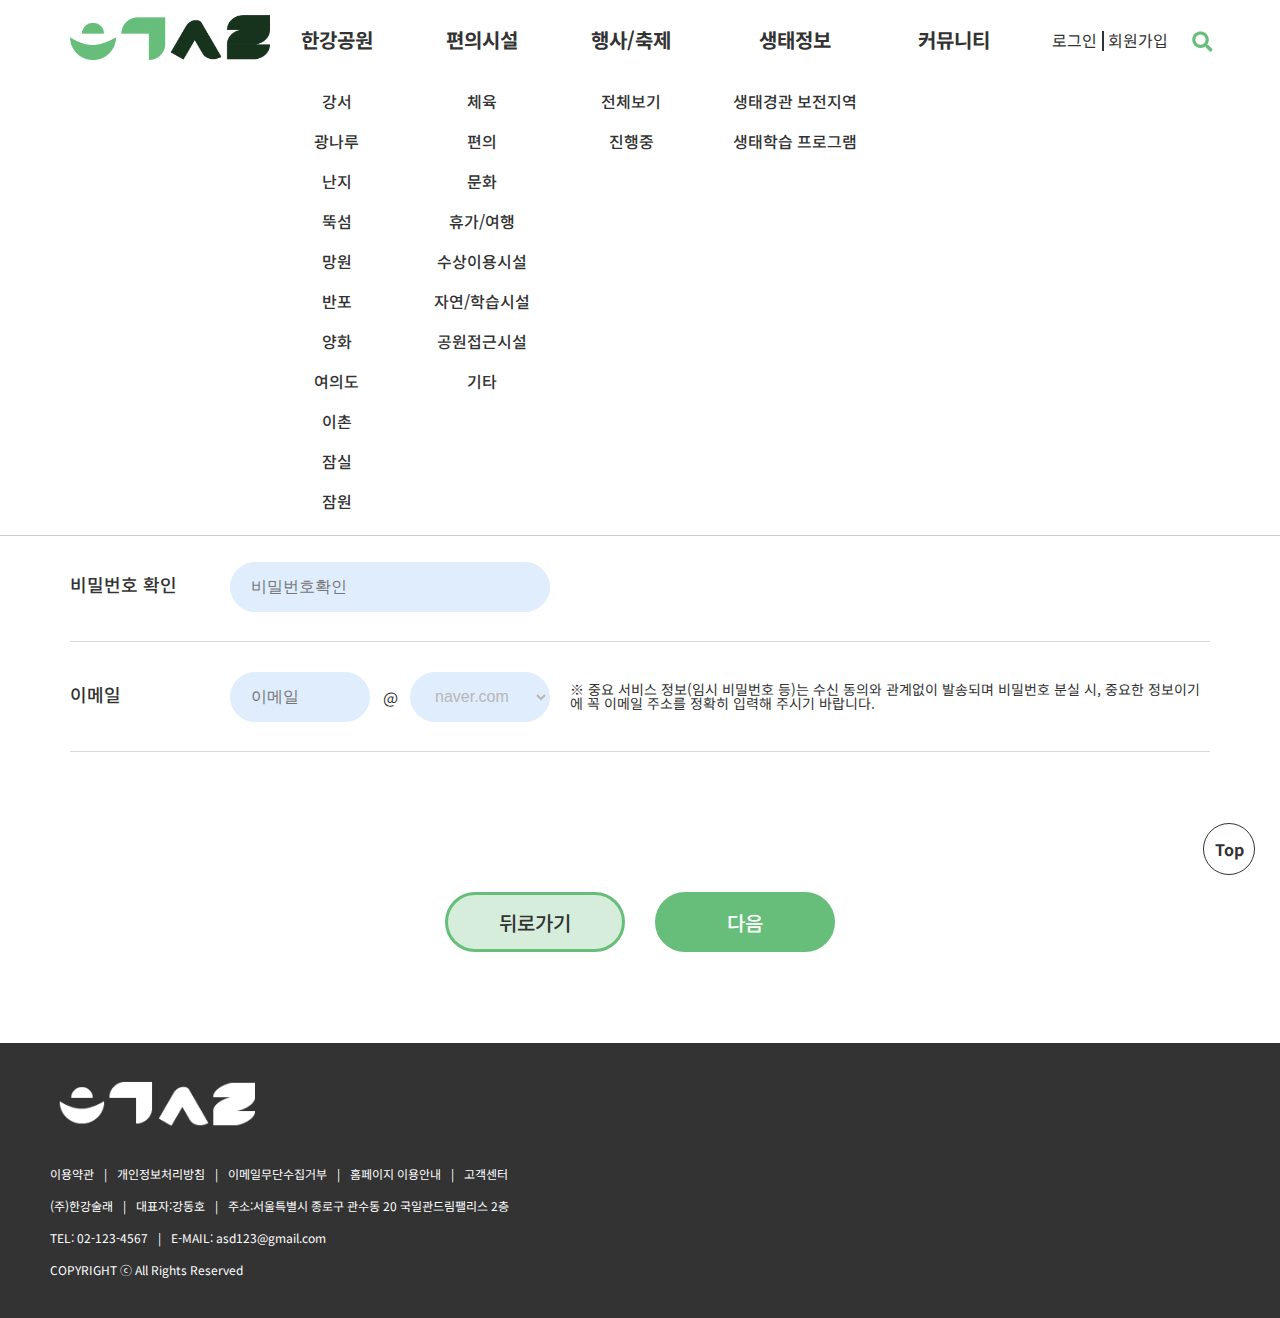
<file: join_step2.html>
<!DOCTYPE html>
<html lang="ko">
<head>
    <meta charset="UTF-8">
    <meta name="viewport" content="width=device-width, initial-scale=1.0">
    <title>한강술래_메인</title>

    <!-- 1.여백초기화 -->
    <link href="./css/reset.css" rel="stylesheet" type="text/css">
    <!-- 2.공통서식(메인/서브/로그인/회원가입) -->
    <link href="./css/common.css" rel="stylesheet" type="text/css">
    <!-- 3.레이아웃 -->
    <link href="./css/layout.css" rel="stylesheet" type="text/css">
    <!-- 4.메인/서브/로그인/회원가입페이지 서식 -->
    <link href="./css/join_step2.css" rel="stylesheet" type="text/css">

</head>
<body>
    <!-- 상단헤더영역 시작 -->
    <header>
        <div class="wrap">
        <nav class="lnb">
            <h1><a href="index.html"><img src="img/logo.png" alt="로고"></a></h1>
            <ul>
            <li><a href="river.html" title="한강공원">한강공원</a>
                <ul class="sub">
                <li><a href="#" title="강서">강서</a></li>
                <li><a href="#" title="광나루">광나루</a></li>
                <li><a href="#" title="난지">난지</a></li>
                <li><a href="river.html" title="뚝섬">뚝섬</a></li>
                <li><a href="#" title="망원">망원</a></li>
                <li><a href="#" title="반포">반포</a></li>
                <li><a href="#" title="양화">양화</a></li>
                <li><a href="#" title="여의도">여의도</a></li>
                <li><a href="#" title="이촌">이촌</a></li>
                <li><a href="#" title="잠실">잠실</a></li>
                <li><a href="#" title="망원">잠원</a></li>
                </ul>
            </li>
            <li><a href="#" title="편의시설">편의시설</a>
                <ul class="sub">
                <li><a href="convenient.html" title="체육">체육</a></li>
                <li><a href="#" title="편의">편의</a></li>
                <li><a href="#" title="문화">문화</a></li>
                <li><a href="#" title="휴가/여행">휴가/여행</a></li>
                <li><a href="#" title="수상이용시설">수상이용시설</a></li>
                <li><a href="#" title="자연/학습시설">자연/학습시설</a></li>
                <li><a href="#" title="공원접근시설">공원접근시설</a></li>
                <li><a href="#" title="기타">기타</a></li>
                </ul>
            </li>
            <li><a href="#" title="행사축제">행사/축제</a>
                <ul class="sub">
                <li><a href="#" title="전체보기">전체보기</a></li>
                <li><a href="#" title="진행중">진행중</a></li>
                </ul>
            </li>
            <li><a href="#" title="생태">생태정보</a>
                <ul class="sub">
                <li><a href="#" title="생태경관">생태경관 보전지역</a></li>
                <li><a href="#" title="생태학습">생태학습 프로그램</a></li>
                </ul>
            </li>
            <li><a href="#" title="리뷰">커뮤니티</a>
            </li>
            <li><a href="login_form.html" title="로그인">로그인</a></li>
            <li><a href="join_step1.html" title="회원가입">회원가입</a></li>
            <li><a href="#" title="search"><img src="img/search.png" alt="검색"></a></li>
            </ul>
        </nav>
        </div>
    </header>

    <!-- 메인영역 -->
    <main>
        <div class="join_title">
            <h2>회원가입</h2>
        </div>

        <div class="join_stepbox">
            <ul class="join_step">
                <li>
                    <ul class="join_step1">
                        <li>step 01</li>
                        <li>약관동의/본인인증</li>
                    </ul>
                </li>
                <li><img src="./img/nextstep.png" alt="다음단계"></li>
                <li>
                    <ul class="join_step2">
                        <li>step 02</li>
                        <li>기본정보입력</li>
                    </ul>
                </li>
                <li><img src="./img/nextstep.png" alt="다음단계"></li>
                <li>
                    <ul class="join_step3">
                        <li>step 03</li>
                        <li>가입완료</li>
                    </ul>
                </li>
            </ul>
        </div>

        <div class="join_main">
            <div class="join_info">
                <h3><span>기본정보</span></h3>
                <form name="기본정보" method="post" action="받을서버주소">
                    <table class="infobox">
                        <tbody>
                            <tr class="info_id">
                                <th>아이디</th>
                                <td>
                                    <div>
                                        <input type="text" placeholder="아이디" class="idtext">
                                        <input type="button" value="중복확인" class="reidtext">
                                    </div>
                                </td>
                                <td class="caution">※ 영문 소문자와 숫자만 사용하여, 영문 소문자로 시작하는 4~12자의 아이디를 입력해주세요.</td>
                            </tr>
                            
                            <tr class="info_pw">
                                <th>비밀번호</th>
                                <td>
                                    <input type="password" placeholder="비밀번호" class="pwtext">
                                </td>
                                <td class="caution">※ 영문 대문자와 소문자, 숫자, 특수문자 중 2가지 이상을 조합하여 6~20자로 입력해주세요.</td>
                            </tr>

                            <tr class="info_repw">
                                <th>비밀번호 확인</th>
                                <td colspan="2">
                                    <input type="password" placeholder="비밀번호확인" class="repwtext">
                                </td>
                            </tr>

                            <tr class="info_email">
                                <th>이메일</th>
                                <td>
                                    <div>
                                        <input type="text" placeholder="이메일" class="emailtext">
                                        <span>@</span>
                                        <select class="selectdomain">
                                            <option value="">naver.com</option>
                                            <option value="">daum.net</option>
                                            <option value="">gmail.com</option>
                                        </select>
                                    </div>
                                </td>
                                <td class="caution tworows">※ 중요 서비스 정보(임시 비밀번호 등)는 수신 동의와 관계없이 발송되며 비밀번호 분실 시, 중요한 정보이기에 꼭 이메일 주소를 정확히 입력해 주시기 바랍니다.</td>
                            </tr>
                        </tbody>
                    </table>
                </form>
            </div>

            <div class="move_btnbox">
                <ul class="move_btn">
                    <li><a href="join_step1.html" title="뒤로가기" class="btn_back">뒤로가기</a></li>
                    <li><a href="join_step3.html" title="다음페이지로가기" class="btn_next">다음</a></li>
                </ul>
            </div>
        </div>
    </main>

    <!-- 푸터영역 시작 -->
    <footer>
        <div class="f_inner">
            <h2 class="f_logo">
                <img src="./img/logo2_white.png" alt="한강술래로고">
            </h2>

            <nav class="f_lnb">
                <ul>
                    <li><a href="#" title="이용약관 바로가기">이용약관</a></li>
                    <li>&#124;</li>
                    <li><a href="#" title="개인정보처리방침 바로가기">개인정보처리방침</a></li>
                    <li>&#124;</li>
                    <li><a href="#" title="이메일무단수집거부 바로가기">이메일무단수집거부</a></li>
                    <li>&#124;</li>
                    <li><a href="#" title="홈페이지 이용안내 바로가기">홈페이지 이용안내</a></li>
                    <li>&#124;</li>
                    <li><a href="#" title="고객센터 바로가기">고객센터</a></li>
                </ul>
            </nav>
        
            <address>
                <ul class="add">
                    <li>(주)한강술래</li>
                    <li>&#124;</li>
                    <li>대표자:강동호</li>
                    <li>&#124;</li>
                    <li>주소:서울특별시 종로구 관수동 20 국일관드림팰리스 2층</li>
                </ul>
                <ul class="call">
                    <li>TEL: 02-123-4567</li>
                    <li>&#124;</li>
                    <li>E-MAIL: asd123@gmail.com</li>
                </ul>
                <p class="copy">COPYRIGHT &#9426; All Rights Reserved</p>
            </address>
        </div>
        <a href="#" title="상단바로가기" class="t_btn">Top</a>
    </footer>
</body>
</html>
</file>
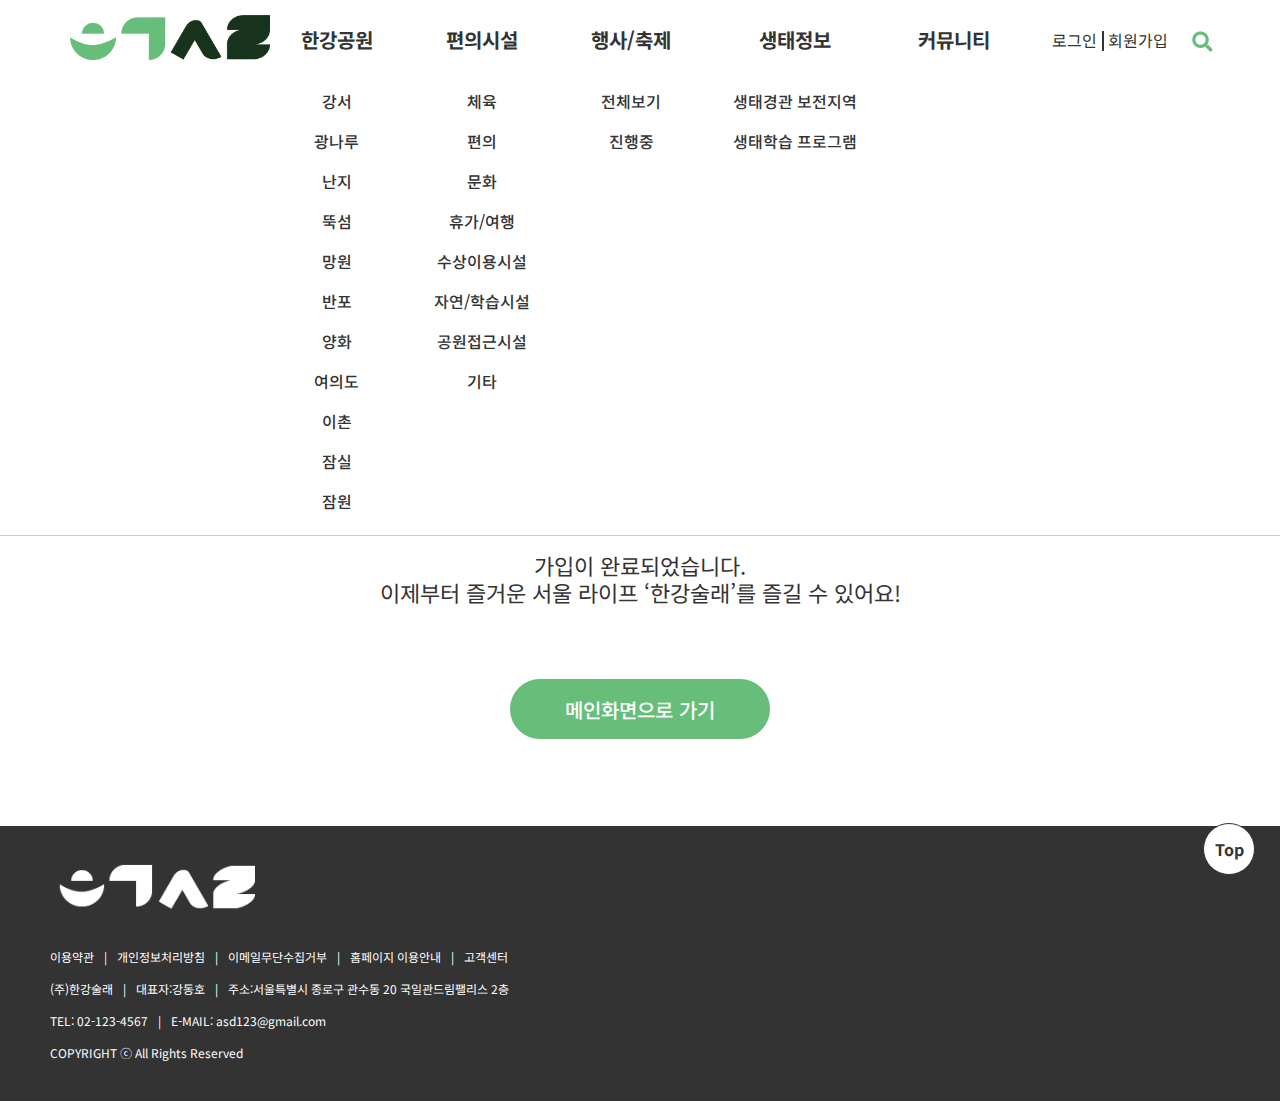
<file: join_step3.html>
<!DOCTYPE html>
<html lang="ko">
<head>
    <meta charset="UTF-8">
    <meta name="viewport" content="width=device-width, initial-scale=1.0">
    <title>한강술래_메인</title>

    <!-- 1.여백초기화 -->
    <link href="./css/reset.css" rel="stylesheet" type="text/css">
    <!-- 2.공통서식(메인/서브/로그인/회원가입) -->
    <link href="./css/common.css" rel="stylesheet" type="text/css">
    <!-- 3.레이아웃 -->
    <link href="./css/layout.css" rel="stylesheet" type="text/css">
    <!-- 4.메인/서브/로그인/회원가입페이지 서식 -->
    <link href="./css/join_step3.css" rel="stylesheet" type="text/css">

</head>
<body>
    <!-- 상단헤더영역 시작 -->
    <header>
        <div class="wrap">
        <nav class="lnb">
            <h1><a href="index.html"><img src="img/logo.png" alt="로고"></a></h1>
            <ul>
            <li><a href="river.html" title="한강공원">한강공원</a>
                <ul class="sub">
                <li><a href="#" title="강서">강서</a></li>
                <li><a href="#" title="광나루">광나루</a></li>
                <li><a href="#" title="난지">난지</a></li>
                <li><a href="river.html" title="뚝섬">뚝섬</a></li>
                <li><a href="#" title="망원">망원</a></li>
                <li><a href="#" title="반포">반포</a></li>
                <li><a href="#" title="양화">양화</a></li>
                <li><a href="#" title="여의도">여의도</a></li>
                <li><a href="#" title="이촌">이촌</a></li>
                <li><a href="#" title="잠실">잠실</a></li>
                <li><a href="#" title="망원">잠원</a></li>
                </ul>
            </li>
            <li><a href="#" title="편의시설">편의시설</a>
                <ul class="sub">
                <li><a href="convenient.html" title="체육">체육</a></li>
                <li><a href="#" title="편의">편의</a></li>
                <li><a href="#" title="문화">문화</a></li>
                <li><a href="#" title="휴가/여행">휴가/여행</a></li>
                <li><a href="#" title="수상이용시설">수상이용시설</a></li>
                <li><a href="#" title="자연/학습시설">자연/학습시설</a></li>
                <li><a href="#" title="공원접근시설">공원접근시설</a></li>
                <li><a href="#" title="기타">기타</a></li>
                </ul>
            </li>
            <li><a href="#" title="행사축제">행사/축제</a>
                <ul class="sub">
                <li><a href="#" title="전체보기">전체보기</a></li>
                <li><a href="#" title="진행중">진행중</a></li>
                </ul>
            </li>
            <li><a href="#" title="생태">생태정보</a>
                <ul class="sub">
                <li><a href="#" title="생태경관">생태경관 보전지역</a></li>
                <li><a href="#" title="생태학습">생태학습 프로그램</a></li>
                </ul>
            </li>
            <li><a href="#" title="리뷰">커뮤니티</a>
            </li>
            <li><a href="login_form.html" title="로그인">로그인</a></li>
            <li><a href="join_step1.html" title="회원가입">회원가입</a></li>
            <li><a href="#" title="search"><img src="img/search.png" alt="검색"></a></li>
            </ul>
        </nav>
        </div>
    </header>

    <!-- 메인영역 -->
    <main>
        <div class="join_title">
            <h2>회원가입</h2>
        </div>

        <div class="join_stepbox">
            <ul class="join_step">
                <li>
                    <ul class="join_step1">
                        <li>step 01</li>
                        <li>약관동의/본인인증</li>
                    </ul>
                </li>
                <li><img src="./img/nextstep.png" alt="다음단계"></li>
                <li>
                    <ul class="join_step2">
                        <li>step 02</li>
                        <li>기본정보입력</li>
                    </ul>
                </li>
                <li><img src="./img/nextstep.png" alt="다음단계"></li>
                <li>
                    <ul class="join_step3">
                        <li>step 03</li>
                        <li>가입완료</li>
                    </ul>
                </li>
            </ul>
        </div>

        <div class="join_main">
            <div>
                <h3><span>환영합니다!</span></h3>
                <img src="./img/logo1_color.png" alt="메인로고">
                <p>가입이 완료되었습니다.<br>이제부터 즐거운 서울 라이프 ‘한강술래’를 즐길 수 있어요!</p>
            </div>

            <div class="move_btnbox">
                <ul class="move_btn">
                    <li><a href="index.html" title="다음페이지로가기" class="btn_next">메인화면으로 가기</a></li>
                </ul>
            </div>
        </div>
    </main>

    <!-- 푸터영역 시작 -->
    <footer>
        <div class="f_inner">
            <h2 class="f_logo">
                <img src="./img/logo2_white.png" alt="한강술래로고">
            </h2>

            <nav class="f_lnb">
                <ul>
                    <li><a href="#" title="이용약관 바로가기">이용약관</a></li>
                    <li>&#124;</li>
                    <li><a href="#" title="개인정보처리방침 바로가기">개인정보처리방침</a></li>
                    <li>&#124;</li>
                    <li><a href="#" title="이메일무단수집거부 바로가기">이메일무단수집거부</a></li>
                    <li>&#124;</li>
                    <li><a href="#" title="홈페이지 이용안내 바로가기">홈페이지 이용안내</a></li>
                    <li>&#124;</li>
                    <li><a href="#" title="고객센터 바로가기">고객센터</a></li>
                </ul>
            </nav>
        
            <address>
                    <ul class="add">
                        <li>(주)한강술래</li>
                        <li>&#124;</li>
                        <li>대표자:강동호</li>
                        <li>&#124;</li>
                        <li>주소:서울특별시 종로구 관수동 20 국일관드림팰리스 2층</li>
                    </ul>
                    <ul class="call">
                        <li>TEL: 02-123-4567</li>
                        <li>&#124;</li>
                        <li>E-MAIL: asd123@gmail.com</li>
                    </ul>
                <p class="copy">COPYRIGHT &#9426; All Rights Reserved</p>
            </address>
        </div>
        <a href="#" title="상단바로가기" class="t_btn">Top</a>
    </footer>
</body>
</html>
</file>
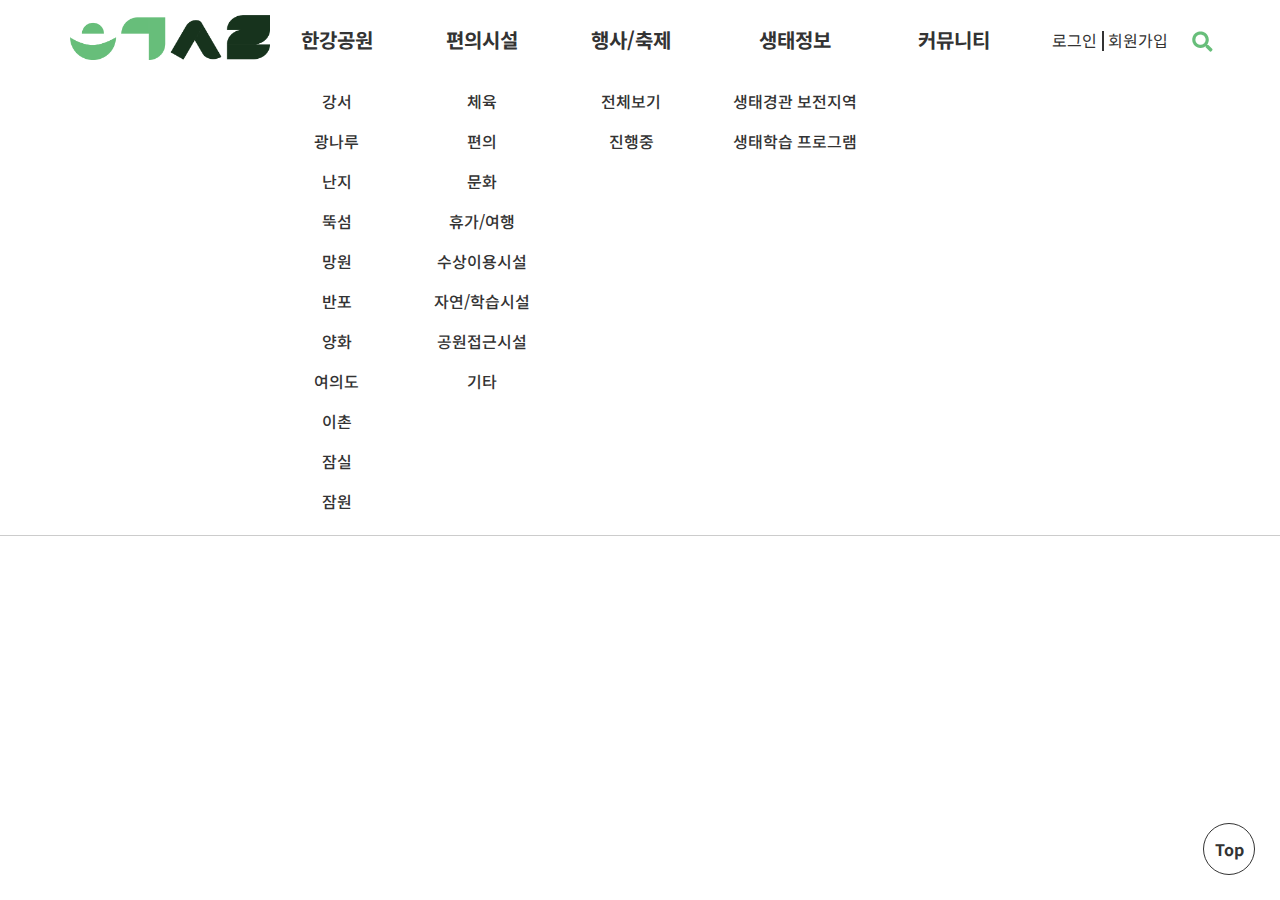
<file: layout.html>
<!DOCTYPE html>
<html lang="ko">
<head>
    <meta charset="UTF-8">
    <meta name="viewport" content="width=device-width, initial-scale=1.0">
    <title>한강술래_메인</title>

    <!-- 1.여백초기화 -->
    <link href="./css/reset.css" rel="stylesheet" type="text/css">
    <!-- 2.공통서식(메인/서브/로그인/회원가입) -->
    <link href="./css/common.css" rel="stylesheet" type="text/css">
    <!-- 3.레이아웃 -->
    <link href="./css/layout.css" rel="stylesheet" type="text/css">
    <!-- 4.메인/서브/로그인/회원가입페이지 서식 -->

</head>
<body>
    <!-- 상단헤더영역 시작 -->
    <header>
        <div class="wrap">
        <nav class="lnb">
            <h1><a href="index.html"><img src="img/logo.png" alt="로고"></a></h1>
            <ul>
            <li><a href="#" title="한강공원">한강공원</a>
                <ul class="sub">
                <li><a href="#" title="강서">강서</a></li>
                <li><a href="#" title="광나루">광나루</a></li>
                <li><a href="#" title="난지">난지</a></li>
                <li><a href="#" title="뚝섬">뚝섬</a></li>
                <li><a href="#" title="망원">망원</a></li>
                <li><a href="#" title="반포">반포</a></li>
                <li><a href="#" title="양화">양화</a></li>
                <li><a href="#" title="여의도">여의도</a></li>
                <li><a href="#" title="이촌">이촌</a></li>
                <li><a href="#" title="잠실">잠실</a></li>
                <li><a href="#" title="망원">잠원</a></li>
                </ul>
            </li>
            <li><a href="#" title="편의시설">편의시설</a>
                <ul class="sub">
                <li><a href="#" title="체육">체육</a></li>
                <li><a href="#" title="편의">편의</a></li>
                <li><a href="#" title="문화">문화</a></li>
                <li><a href="#" title="휴가/여행">휴가/여행</a></li>
                <li><a href="#" title="수상이용시설">수상이용시설</a></li>
                <li><a href="#" title="자연/학습시설">자연/학습시설</a></li>
                <li><a href="#" title="공원접근시설">공원접근시설</a></li>
                <li><a href="#" title="기타">기타</a></li>
                </ul>
            </li>
            <li><a href="#" title="행사축제">행사/축제</a>
                <ul class="sub">
                <li><a href="#" title="전체보기">전체보기</a></li>
                <li><a href="#" title="진행중">진행중</a></li>
                </ul>
            </li>
            <li><a href="#" title="생태">생태정보</a>
                <ul class="sub">
                <li><a href="#" title="생태경관">생태경관 보전지역</a></li>
                <li><a href="#" title="생태학습">생태학습 프로그램</a></li>
                </ul>
            </li>
            <li><a href="#" title="리뷰">커뮤니티</a>
            </li>
            <li><a href="login_form.html" title="로그인">로그인</a></li>
            <li><a href="join_step1.html" title="회원가입">회원가입</a></li>
            <li><a href="#" title="search"><img src="img/search.png" alt="검색"></a></li>
            </ul>
        </nav>
        </div>
    </header>


    <!-- 푸터영역 시작 -->
    <footer>
        <div class="f_inner">
            <h2 class="f_logo">
                <img src="./img/logo2_white.png" alt="한강술래로고">
            </h2>

            <nav class="f_lnb">
                <ul>
                    <li><a href="#" title="이용약관 바로가기">이용약관</a></li>
                    <li>&#124;</li>
                    <li><a href="#" title="개인정보처리방침 바로가기">개인정보처리방침</a></li>
                    <li>&#124;</li>
                    <li><a href="#" title="이메일무단수집거부 바로가기">이메일무단수집거부</a></li>
                    <li>&#124;</li>
                    <li><a href="#" title="홈페이지 이용안내 바로가기">홈페이지 이용안내</a></li>
                    <li>&#124;</li>
                    <li><a href="#" title="고객센터 바로가기">고객센터</a></li>
                </ul>
            </nav>
        
            <address>
                    <ul class="add">
                        <li>(주)한강술래</li>
                        <li>&#124;</li>
                        <li>대표자:강동호</li>
                        <li>&#124;</li>
                        <li>주소:서울특별시 종로구 관수동 20 국일관드림팰리스 2층</li>
                    </ul>
                    <ul class="call">
                        <li>TEL: 02-123-4567</li>
                        <li>&#124;</li>
                        <li>E-MAIL: asd123@gmail.com</li>
                    </ul>
                <p class="copy">COPYRIGHT &#9426; All Rights Reserved</p>
            </address>
        </div>
        <a href="#" title="상단바로가기" class="t_btn">Top</a>
    </footer>
</body>
</html>
</file>
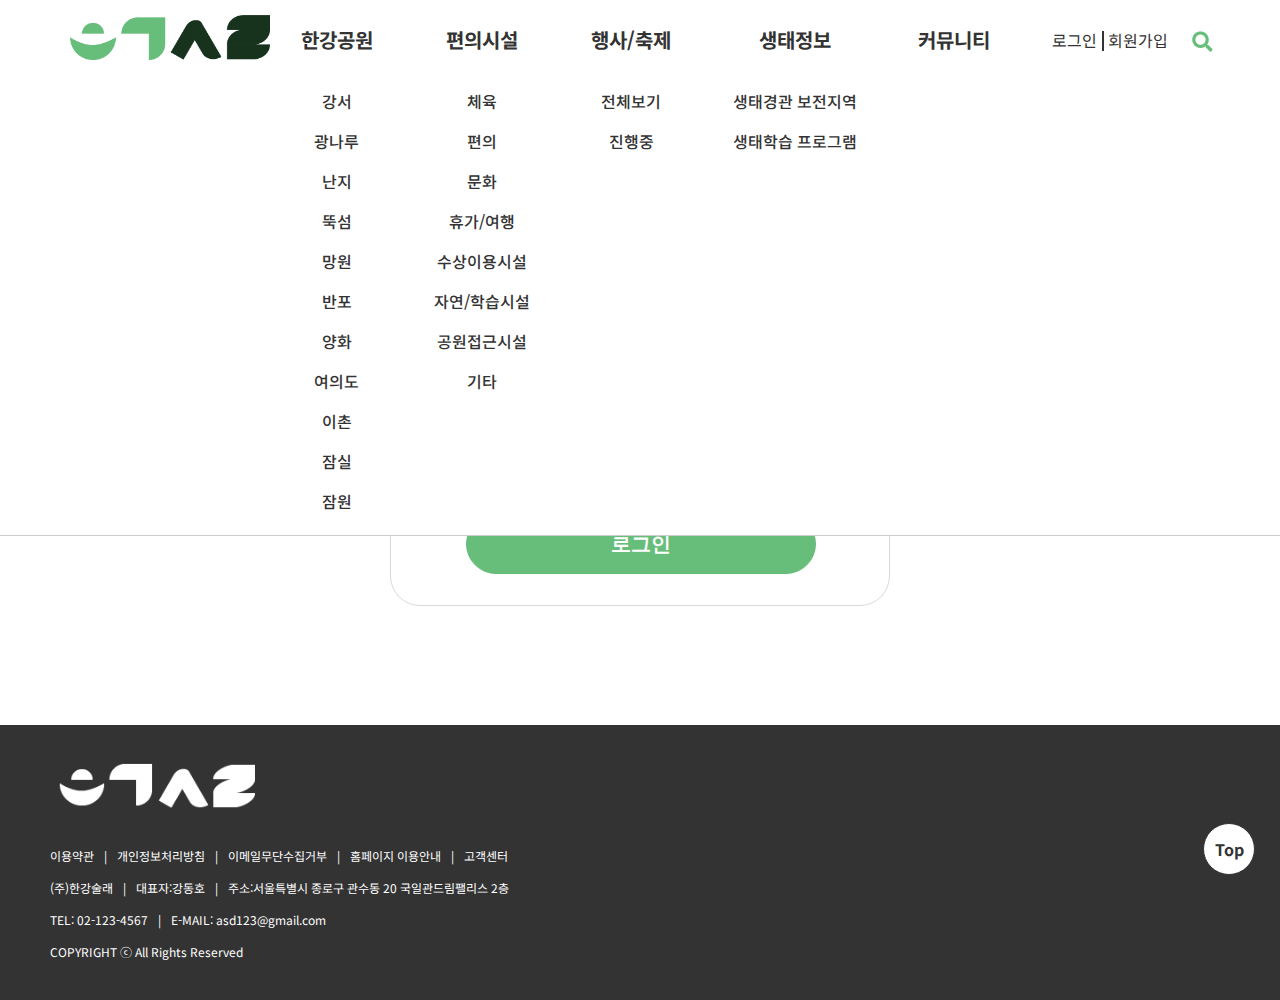
<file: login_form.html>
<!DOCTYPE html>
<html lang="ko">
<head>
    <meta charset="UTF-8">
    <meta name="viewport" content="width=device-width, initial-scale=1.0">
    <title>한강술래_폼로그인</title>

    <!-- 1.여백초기화 -->
    <link href="./css/reset.css" rel="stylesheet" type="text/css">
    <!-- 2.공통서식(메인/서브/로그인/회원가입) -->
    <link href="./css/common.css" rel="stylesheet" type="text/css">
    <!-- 3.레이아웃 -->
    <link href="./css/layout.css" rel="stylesheet" type="text/css">
    <!-- 4.메인/서브/로그인/회원가입페이지 서식 -->
    <link href="./css/login_form.css" rel="stylesheet" type="text/css">
</head>
<body>
    <!-- 상단헤더영역 시작 -->
    <header>
        <div class="wrap">
        <nav class="lnb">
            <h1><a href="index.html"><img src="img/logo.png" alt="로고"></a></h1>
            <ul>
            <li><a href="river.html" title="한강공원">한강공원</a>
                <ul class="sub">
                <li><a href="#" title="강서">강서</a></li>
                <li><a href="#" title="광나루">광나루</a></li>
                <li><a href="#" title="난지">난지</a></li>
                <li><a href="river.html" title="뚝섬">뚝섬</a></li>
                <li><a href="#" title="망원">망원</a></li>
                <li><a href="#" title="반포">반포</a></li>
                <li><a href="#" title="양화">양화</a></li>
                <li><a href="#" title="여의도">여의도</a></li>
                <li><a href="#" title="이촌">이촌</a></li>
                <li><a href="#" title="잠실">잠실</a></li>
                <li><a href="#" title="망원">잠원</a></li>
                </ul>
            </li>
            <li><a href="#" title="편의시설">편의시설</a>
                <ul class="sub">
                <li><a href="convenient.html" title="체육">체육</a></li>
                <li><a href="#" title="편의">편의</a></li>
                <li><a href="#" title="문화">문화</a></li>
                <li><a href="#" title="휴가/여행">휴가/여행</a></li>
                <li><a href="#" title="수상이용시설">수상이용시설</a></li>
                <li><a href="#" title="자연/학습시설">자연/학습시설</a></li>
                <li><a href="#" title="공원접근시설">공원접근시설</a></li>
                <li><a href="#" title="기타">기타</a></li>
                </ul>
            </li>
            <li><a href="#" title="행사축제">행사/축제</a>
                <ul class="sub">
                <li><a href="#" title="전체보기">전체보기</a></li>
                <li><a href="#" title="진행중">진행중</a></li>
                </ul>
            </li>
            <li><a href="#" title="생태">생태정보</a>
                <ul class="sub">
                <li><a href="#" title="생태경관">생태경관 보전지역</a></li>
                <li><a href="#" title="생태학습">생태학습 프로그램</a></li>
                </ul>
            </li>
            <li><a href="#" title="리뷰">커뮤니티</a>
            </li>
            <li><a href="login_form.html" title="로그인">로그인</a></li>
            <li><a href="join_step1.html" title="회원가입">회원가입</a></li>
            <li><a href="#" title="search"><img src="img/search.png" alt="검색"></a></li>
            </ul>
        </nav>
        </div>
    </header>

    <!-- 메인영역 -->
    <main>
        <div class="login_middle">

            <div class="login_title">
                <h2>로그인</h2>
            </div>

            <div class="login_main">
                <div class="login_tab">
                    <a href="login_form.html" title="일반로그인" class="idlogin">ID 로그인</a>
                    <a href="login_sns.html" title="소셜로그인" class="snslogin">SNS 로그인</a>

                    <div class="login_a">
                        <form name="로그인정보입력" method="post" action="받을서버주소">
                            <div class="login_all">
                                <div class="login_remember">
                                    <input type="checkbox" id="remember">
                                    <label for="remember"><span>아이디 저장하기</span></label>
                                </div>
                                <div class="long_input">
                                    <div class="logintext">
                                        <label for="id_txt">아이디</label><input type="text" placeholder="아이디" class="idtext" id="id_txt">
                                    </div>
                                    <div class="logintext">
                                        <label for="pass_txt">비밀번호</label><input type="password" placeholder="비밀번호" class="pwtext" id="pass_txt">
                                    </div>
                                </div>

                                <div class="login_more">
                                    <div class="login_search">
                                        <a href="#" title="아이디찾기">아이디 찾기</a>
                                        <span>&#124;</span>
                                        <a href="#" title="비밀번호찾기">비밀번호 찾기</a>
                                        <a href="join_step1.html" title="회원가입">회원가입</a>
                                    </div>
                                </div>

                                <input type="submit" value="로그인" class="login_btn">
                            </div>
                        </form>
                    </div>
                </div>
            </div>

        </div>
    </main>

    <!-- 푸터영역 시작 -->
    <footer>
        <div class="f_inner">
            <h2 class="f_logo">
                <img src="./img/logo2_white.png" alt="한강술래로고">
            </h2>

            <nav class="f_lnb">
                <ul>
                    <li><a href="#" title="이용약관 바로가기">이용약관</a></li>
                    <li>&#124;</li>
                    <li><a href="#" title="개인정보처리방침 바로가기">개인정보처리방침</a></li>
                    <li>&#124;</li>
                    <li><a href="#" title="이메일무단수집거부 바로가기">이메일무단수집거부</a></li>
                    <li>&#124;</li>
                    <li><a href="#" title="홈페이지 이용안내 바로가기">홈페이지 이용안내</a></li>
                    <li>&#124;</li>
                    <li><a href="#" title="고객센터 바로가기">고객센터</a></li>
                </ul>
            </nav>
        
            <address>
                <ul class="add">
                    <li>(주)한강술래</li>
                    <li>&#124;</li>
                    <li>대표자:강동호</li>
                    <li>&#124;</li>
                    <li>주소:서울특별시 종로구 관수동 20 국일관드림팰리스 2층</li>
                </ul>
                <ul class="call">
                    <li>TEL: 02-123-4567</li>
                    <li>&#124;</li>
                    <li>E-MAIL: asd123@gmail.com</li>
                </ul>
                <p class="copy">COPYRIGHT &#9426; All Rights Reserved</p>
            </address>
        </div>
        <a href="#" title="상단바로가기" class="t_btn">Top</a>
    </footer>
</body>
</html>
</file>
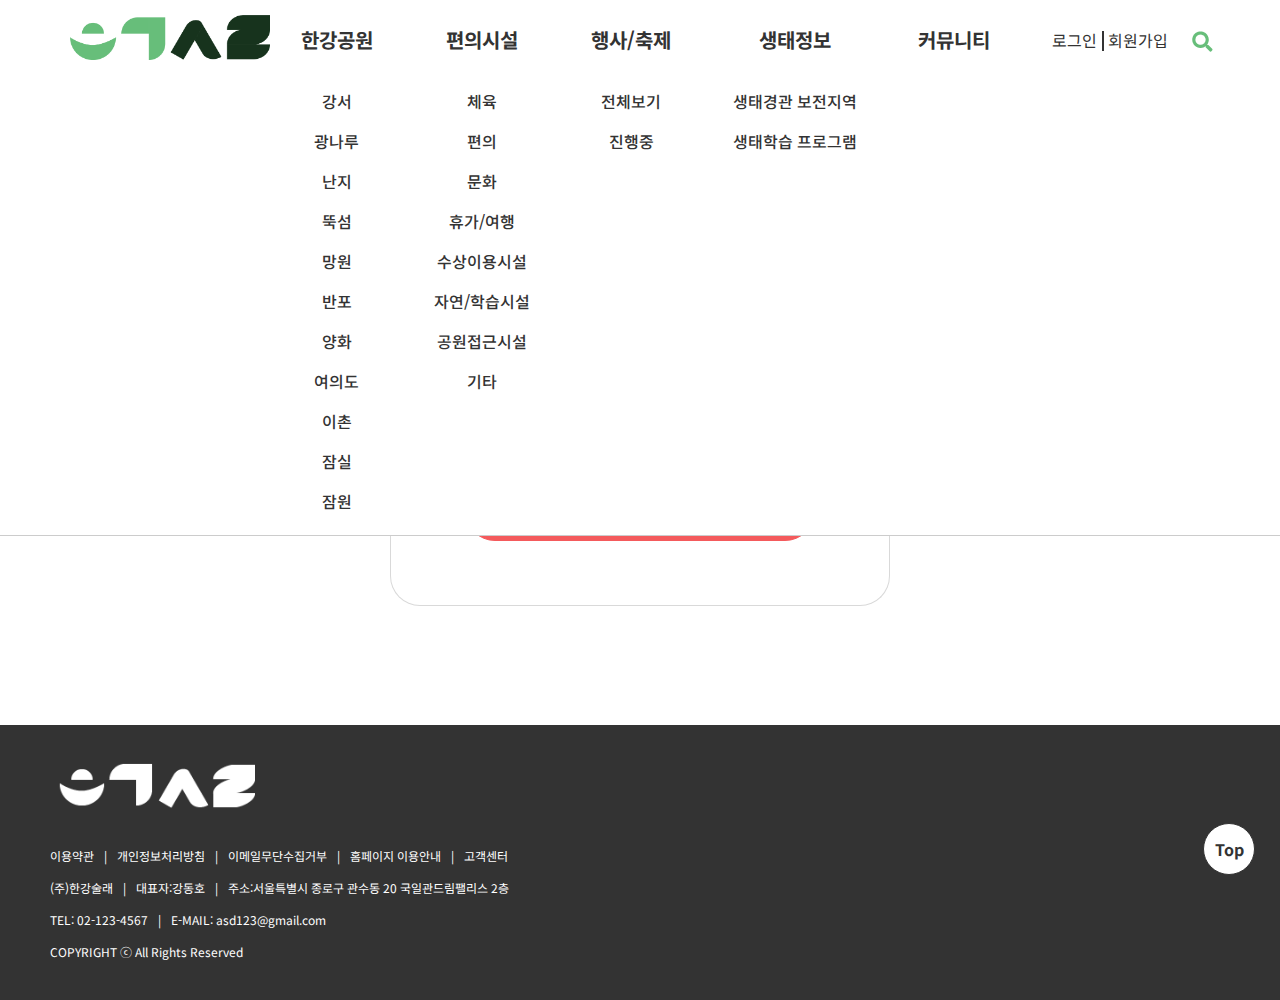
<file: login_sns.html>
<!DOCTYPE html>
<html lang="ko">
<head>
    <meta charset="UTF-8">
    <meta name="viewport" content="width=device-width, initial-scale=1.0">
    <title>한강술래_소셜로그인</title>

    <!-- 1.여백초기화 -->
    <link href="./css/reset.css" rel="stylesheet" type="text/css">
    <!-- 2.공통서식(메인/서브/로그인/회원가입) -->
    <link href="./css/common.css" rel="stylesheet" type="text/css">
    <!-- 3.레이아웃 -->
    <link href="./css/layout.css" rel="stylesheet" type="text/css">
    <!-- 4.메인/서브/로그인/회원가입페이지 서식 -->
    <link href="./css/login_sns.css" rel="stylesheet" type="text/css">

</head>
<body>
    <!-- 상단헤더영역 시작 -->
    <header>
        <div class="wrap">
        <nav class="lnb">
            <h1><a href="index.html"><img src="img/logo.png" alt="로고"></a></h1>
            <ul>
            <li><a href="river.html" title="한강공원">한강공원</a>
                <ul class="sub">
                <li><a href="#" title="강서">강서</a></li>
                <li><a href="#" title="광나루">광나루</a></li>
                <li><a href="#" title="난지">난지</a></li>
                <li><a href="river.html" title="뚝섬">뚝섬</a></li>
                <li><a href="#" title="망원">망원</a></li>
                <li><a href="#" title="반포">반포</a></li>
                <li><a href="#" title="양화">양화</a></li>
                <li><a href="#" title="여의도">여의도</a></li>
                <li><a href="#" title="이촌">이촌</a></li>
                <li><a href="#" title="잠실">잠실</a></li>
                <li><a href="#" title="망원">잠원</a></li>
                </ul>
            </li>
            <li><a href="#" title="편의시설">편의시설</a>
                <ul class="sub">
                <li><a href="convenient.html" title="체육">체육</a></li>
                <li><a href="#" title="편의">편의</a></li>
                <li><a href="#" title="문화">문화</a></li>
                <li><a href="#" title="휴가/여행">휴가/여행</a></li>
                <li><a href="#" title="수상이용시설">수상이용시설</a></li>
                <li><a href="#" title="자연/학습시설">자연/학습시설</a></li>
                <li><a href="#" title="공원접근시설">공원접근시설</a></li>
                <li><a href="#" title="기타">기타</a></li>
                </ul>
            </li>
            <li><a href="#" title="행사축제">행사/축제</a>
                <ul class="sub">
                <li><a href="#" title="전체보기">전체보기</a></li>
                <li><a href="#" title="진행중">진행중</a></li>
                </ul>
            </li>
            <li><a href="#" title="생태">생태정보</a>
                <ul class="sub">
                <li><a href="#" title="생태경관">생태경관 보전지역</a></li>
                <li><a href="#" title="생태학습">생태학습 프로그램</a></li>
                </ul>
            </li>
            <li><a href="#" title="리뷰">커뮤니티</a>
            </li>
            <li><a href="login_form.html" title="로그인">로그인</a></li>
            <li><a href="join_step1.html" title="회원가입">회원가입</a></li>
            <li><a href="#" title="search"><img src="img/search.png" alt="검색"></a></li>
            </ul>
        </nav>
        </div>
    </header>

    <!-- 메인영역 -->
    <main>
        <div class="login_middle">

            <div class="login_title">
                <h2>로그인</h2>
            </div>

            <div class="login_main">
                <div class="login_tab">
                    <a href="login_form.html" title="일반로그인" class="idlogin">ID 로그인</a>
                    <a href="login_sns.html" title="소셜로그인" class="snslogin">SNS 로그인</a>

                    <div class="login_a">
                        <form name="로그인정보입력" method="post" action="받을서버주소">
                            <div class="login_all">
                                <ul>
                                    <li><input type="button" value="KAKAO 로그인" class="login_btn kakao"></li>
                                    <li><input type="button" value="NAVER 로그인" class="login_btn naver"></li>
                                    <li><input type="button" value="GOOGLE 로그인" class="login_btn google"></li>
                                </ul>
                            </div>
                        </form>
                    </div>
                </div>
            </div>

        </div>
    </main>

    <!-- 푸터영역 시작 -->
    <footer>
        <div class="f_inner">
            <h2 class="f_logo">
                <img src="./img/logo2_white.png" alt="한강술래로고">
            </h2>

            <nav class="f_lnb">
                <ul>
                    <li><a href="#" title="이용약관 바로가기">이용약관</a></li>
                    <li>&#124;</li>
                    <li><a href="#" title="개인정보처리방침 바로가기">개인정보처리방침</a></li>
                    <li>&#124;</li>
                    <li><a href="#" title="이메일무단수집거부 바로가기">이메일무단수집거부</a></li>
                    <li>&#124;</li>
                    <li><a href="#" title="홈페이지 이용안내 바로가기">홈페이지 이용안내</a></li>
                    <li>&#124;</li>
                    <li><a href="#" title="고객센터 바로가기">고객센터</a></li>
                </ul>
            </nav>
        
            <address>
                <ul class="add">
                    <li>(주)한강술래</li>
                    <li>&#124;</li>
                    <li>대표자:강동호</li>
                    <li>&#124;</li>
                    <li>주소:서울특별시 종로구 관수동 20 국일관드림팰리스 2층</li>
                </ul>
                <ul class="call">
                    <li>TEL: 02-123-4567</li>
                    <li>&#124;</li>
                    <li>E-MAIL: asd123@gmail.com</li>
                </ul>
                <p class="copy">COPYRIGHT &#9426; All Rights Reserved</p>
            </address>
        </div>
        <a href="#" title="상단바로가기" class="t_btn">Top</a>
    </footer>
</body>
</html>
</file>
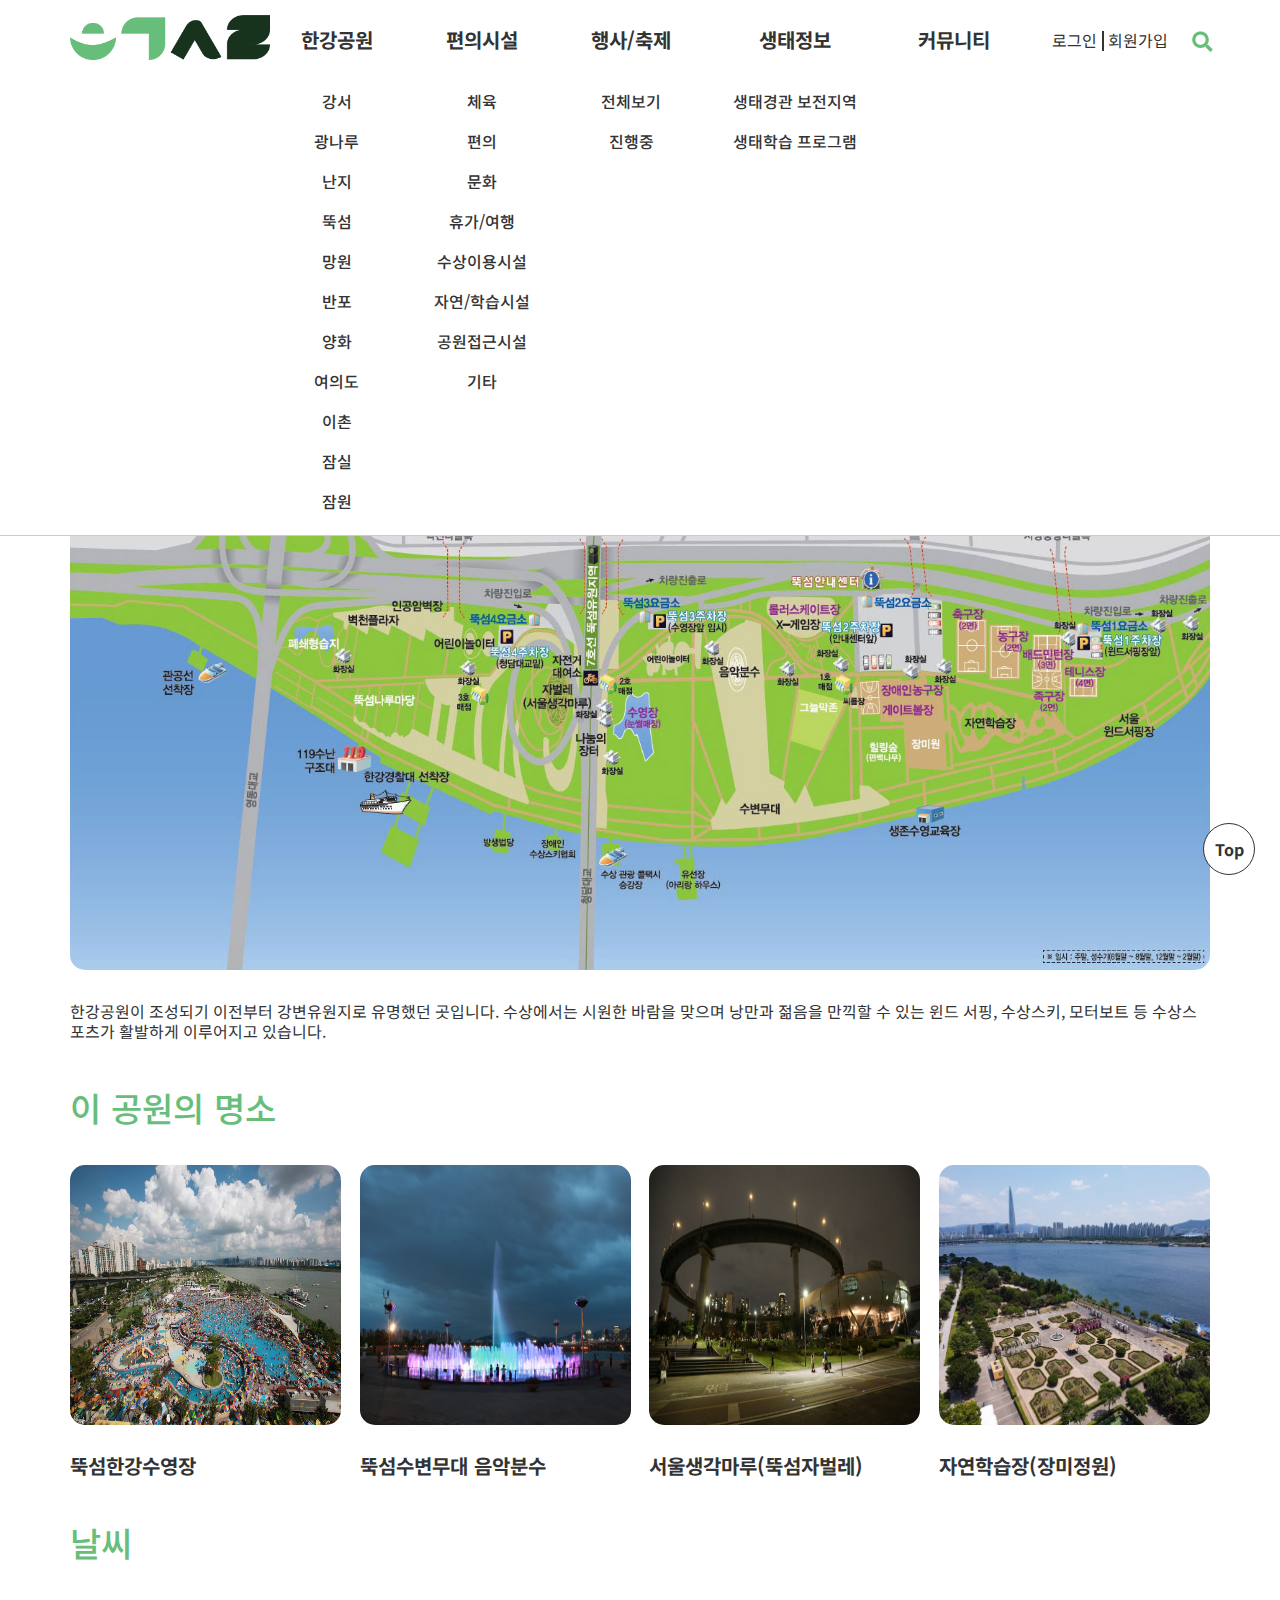
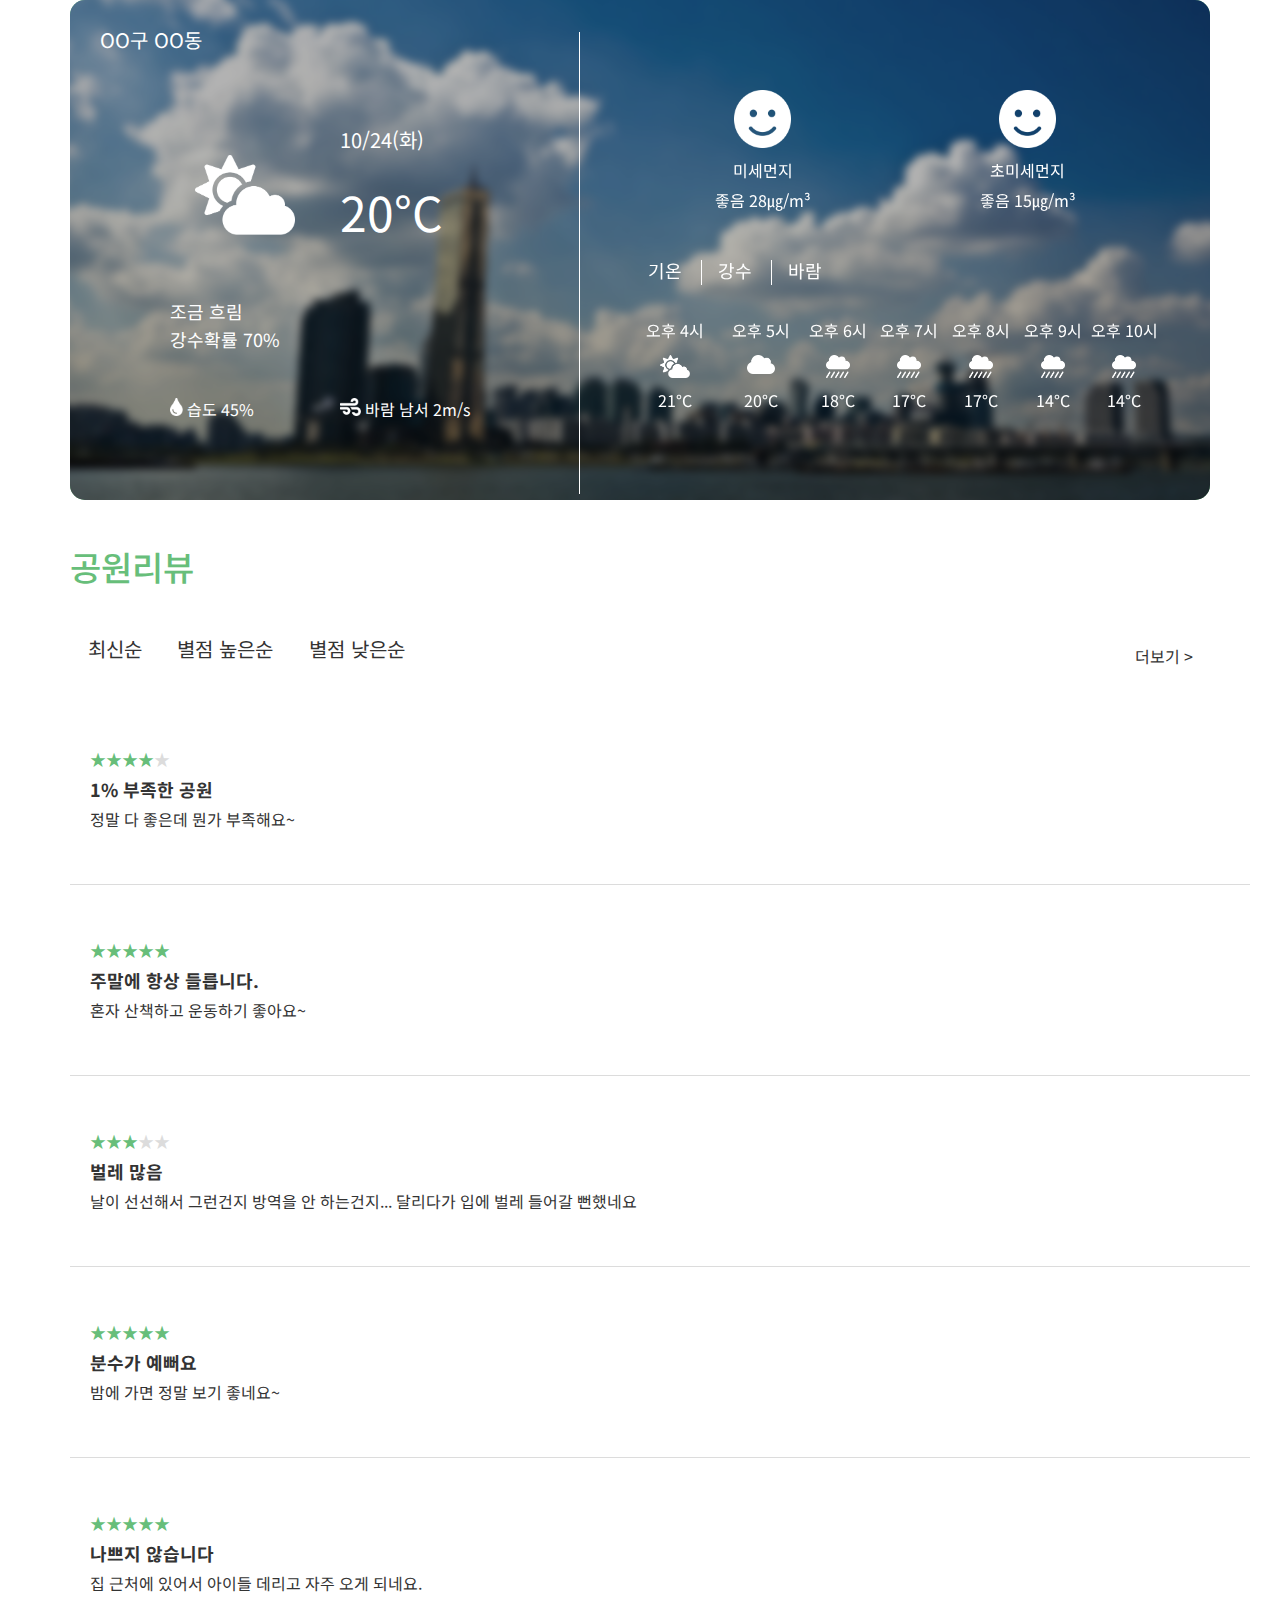
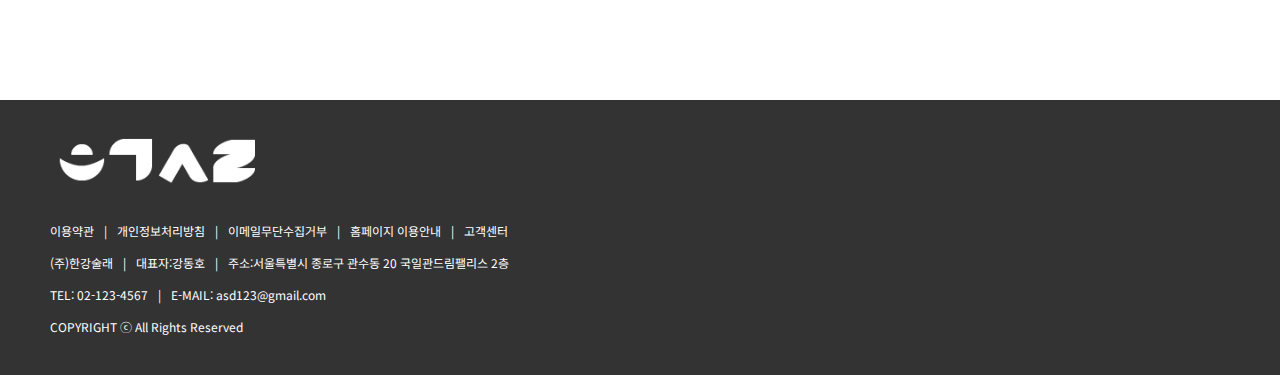
<file: river.html>
<!DOCTYPE html>
<html lang="ko">
<head>
    <meta charset="UTF-8">
    <meta name="viewport" content="width=device-width, initial-scale=1.0">
    <title>한강공원</title>
    <link href="./css/reset.css" rel="stylesheet" type="text/css">
    <link href="./css/common.css" rel="stylesheet" type="text/css">
    <link href="./css/layout.css" rel="stylesheet" type="text/css">
    <link href="./css/river.css" rel="stylesheet" type="text/css">

</head>
<body>
    <!-- 상단헤더영역 시작 -->
    <header>
        <div class="wrap">
        <nav class="lnb">
            <h1><a href="index.html"><img src="img/logo.png" alt="로고"></a></h1>
            <ul>
            <li><a href="river.html" title="한강공원">한강공원</a>
                <ul class="sub">
                <li><a href="#" title="강서">강서</a></li>
                <li><a href="#" title="광나루">광나루</a></li>
                <li><a href="#" title="난지">난지</a></li>
                <li><a href="river.html" title="뚝섬">뚝섬</a></li>
                <li><a href="#" title="망원">망원</a></li>
                <li><a href="#" title="반포">반포</a></li>
                <li><a href="#" title="양화">양화</a></li>
                <li><a href="#" title="여의도">여의도</a></li>
                <li><a href="#" title="이촌">이촌</a></li>
                <li><a href="#" title="잠실">잠실</a></li>
                <li><a href="#" title="망원">잠원</a></li>
                </ul>
            </li>
            <li><a href="#" title="편의시설">편의시설</a>
                <ul class="sub">
                <li><a href="convenient.html" title="체육">체육</a></li>
                <li><a href="#" title="편의">편의</a></li>
                <li><a href="#" title="문화">문화</a></li>
                <li><a href="#" title="휴가/여행">휴가/여행</a></li>
                <li><a href="#" title="수상이용시설">수상이용시설</a></li>
                <li><a href="#" title="자연/학습시설">자연/학습시설</a></li>
                <li><a href="#" title="공원접근시설">공원접근시설</a></li>
                <li><a href="#" title="기타">기타</a></li>
                </ul>
            </li>
            <li><a href="#" title="행사축제">행사/축제</a>
                <ul class="sub">
                <li><a href="#" title="전체보기">전체보기</a></li>
                <li><a href="#" title="진행중">진행중</a></li>
                </ul>
            </li>
            <li><a href="#" title="생태">생태정보</a>
                <ul class="sub">
                <li><a href="#" title="생태경관">생태경관 보전지역</a></li>
                <li><a href="#" title="생태학습">생태학습 프로그램</a></li>
                </ul>
            </li>
            <li><a href="#" title="리뷰">커뮤니티</a>
            </li>
            <li><a href="login_form.html" title="로그인">로그인</a></li>
            <li><a href="join_step1.html" title="회원가입">회원가입</a></li>
            <li><a href="#" title="search"><img src="img/search.png" alt="검색"></a></li>
            </ul>
        </nav>
        </div>
    </header>


    <!-- 메인영역 시작 -->
    <main>
        <!--한강공원 리스트 내비게이션-->
        <section>
            <h2>섹션1</h2>
        <article class="top_list">
            <h2>상단 내비게이션</h2>
            <ul>
                <li><a href="#" title="강서한강공원">강서한강공원</a></li>
                <li><a href="#" title="광나루한강공원">광나루한강공원</a></li>
                <li><a href="#" title="난지한강공원">난지한강공원</a></li>
                <li><a href="river.html" title="뚝섬한강공원">뚝섬한강공원</a></li>
                <li><a href="#" title="망원한강공원">망원한강공원</a></li>
                <li><a href="#" title="반포한강공원">반포한강공원</a></li>
                <li><a href="#" title="양화한강공원">양화한강공원</a></li>
                <li><a href="#" title="여의도한강공원">여의도한강공원</a></li>
                <li><a href="#" title="이촌한강공원">이촌한강공원</a></li>
                <li><a href="#" title="잠실한강공원">잠실한강공원</a></li>
                <li><a href="#" title="잠원한강공원">잠원한강공원</a></li>
            </ul>
        </article>

        <!--한강공원 소개-->
        <article class="intro_4">
            <h2>뚝섬한강공원</h2>
            <p><img src="./img/map_img4-1.jpg" alt="뚝섬한강공원 지도"></p>
            <p>한강공원이 조성되기 이전부터 강변유원지로 유명했던 곳입니다. 수상에서는 시원한 바람을 맞으며 낭만과 젊음을 만끽할 수 있는 윈드 서핑, 수상스키, 모터보트 등 수상스포츠가 활발하게 이루어지고 있습니다.</p>
        </article>
        <article class="best">
            <h2>이 공원의 명소</h2>
            <ul class="best_4">
                <li>
                    <div>
                        <a href="#" title="뚝섬한강수영장">
                            <img src="./img/river04_best_img_4-1.jpg" alt="뚝섬한강수영장 이미지">
                            <h3>뚝섬한강수영장</h3>
                        </a>
                    </div>
                </li>
                <li>
                    <div>
                        <a href="#" title="뚝섬수변무대 음악분수">
                            <img src="./img/river04_best_img_4-2.jpg" alt="뚝섬수변무대 음악분수 이미지">
                            <h3>뚝섬수변무대 음악분수</h3>
                        </a>
                    </div>
                </li>
                <li>
                    <div>
                        <a href="#" title="서울생각마루(뚝섬자벌레)">
                            <img src="./img/river04_best_img_4-3.jpg" alt="서울생각마루(뚝섬자벌레) 이미지">
                            <h3>서울생각마루(뚝섬자벌레)</h3>
                        </a>
                    </div>
                </li>
                <li>
                    <div>
                        <a href="#" title="자연학습장(장미정원)">
                            <img src="./img/river04_best_img_4-4.jpg" alt="자연학습장(장미정원) 이미지">
                            <h3>자연학습장(장미정원)</h3>
                        </a>
                    </div>
                </li>
            </ul>
        </article>

        <article>
            <h2>날씨</h2>
            <article class="weather_4">
                <h3>날씨</h3>
                <div class="w_wrap">
                    <h3>OO구 OO동</h3>
                    <div class="w_con">
                        <div class="w_left">
                            <ul>
                                <li><img src="./img/icon_cloud-sun.png" alt="조금 흐림 아이콘"></li>
                                <li>10&#x002F;24&#x0028;화&#x0029;</li>
                                <li>20&#x00B0;C</li>
                                <li>조금 흐림</li>
                                <li>강수확률 70&#x0025;</li>
                                <li><img src="./img/icon_drop.png" alt="습도 아이콘"> 습도 45&#x0025;</li>
                                <li><img src="./img/icon_wind.png" alt="바람 아이콘"> 바람 남서 2m&#x002F;s</li>
                            </ul>
                        </div>
                        <div class="w_right">
                            <ul class="w_dust">
                                <li>
                                    <img src="./img/icon_smile.png" alt="미세먼지 좋음 아이콘">
                                    <span>미세먼지</span>
                                    <span>좋음 28&#x338D;&#x002F;m&#x00B3;</span>
                                </li>
                                <li>
                                    <img src="./img/icon_smile.png" alt="미세먼지 좋음 아이콘">
                                    <span>초미세먼지</span>
                                    <span>좋음 15&#x338D;&#x002F;m&#x00B3;</span>
                                </li>
                            </ul>
                            <ul class="w_tap_list tap_list">
                                <li><a href="javascript:void(0);" title="기온">기온</a></li>
                                <li><a href="javascript:void(0);" title="강수">강수</a></li>
                                <li><a href="javascript:void(0);" title="바람">바람</a></li>
                            </ul>
                            <ul class="w_time">
                                <li>
                                    <span>오후 4시</span>
                                    <img src="./img/icon_cloud-sun_small.png" alt="조금 흐림 아이콘">
                                    <span>21&#x00B0;C</span>
                                </li>
                                <li>
                                    <span>오후 5시</span>
                                    <img src="./img/icon_cloud.png" alt="흐림 아이콘">
                                    <span>20&#x00B0;C</span>
                                </li>
                                <li>
                                    <span>오후 6시</span>
                                    <img src="./img/icon_rain.png" alt="비 아이콘">
                                    <span>18&#x00B0;C</span>
                                </li>
                                <li>
                                    <span>오후 7시</span>
                                    <img src="./img/icon_rain.png" alt="비 아이콘">
                                    <span>17&#x00B0;C</span>
                                </li>
                                <li>
                                    <span>오후 8시</span>
                                    <img src="./img/icon_rain.png" alt="비 아이콘">
                                    <span>17&#x00B0;C</span>
                                </li>
                                <li>
                                    <span>오후 9시</span>
                                    <img src="./img/icon_rain.png" alt="비 아이콘">
                                    <span>14&#x00B0;C</span>
                                <li>
                                    <span>오후 10시</span>
                                    <img src="./img/icon_rain.png" alt="비 아이콘">
                                    <span>14&#x00B0;C</span>
                                </li>
                            </ul>
                        </div>
                    </div>
                </div>
                <div class="w_bg"></div>
            </article>
        </article>
        
        <article class="review_4">
            <h2>공원리뷰</h2>
            <!--더보기버튼 만들기(서식>common)-->
            <ul class="r_tap_list tap_list">
                <li><a href="javascript:void(0);" title="리뷰 최신순">최신순</a></li>
                <li><a href="javascript:void(0);" title="리뷰 별점 높은순">별점 높은순</a></li>
                <li><a href="javascript:void(0);" title="리뷰 별점 낮은순">별점 낮은순</a></li>
            </ul>
            <ul class="review_list04">
                <li>
                    <h3>1% 부족한 공원</h3>
                    <p><span class="star">&#x2605;&#x2605;&#x2605;&#x2605;</span>&#x2605;</p>
                    <p>정말 다 좋은데 뭔가 부족해요~</p>
                </li>
                <li>
                    <h3>주말에 항상 들릅니다.</h3>
                    <p><span class="star">&#x2605;&#x2605;&#x2605;&#x2605;&#x2605;</span></p>
                    <p>혼자 산책하고 운동하기 좋아요~ </p>
                </li>
                <li>
                    <h3>벌레 많음</h3>
                    <p><span class="star">&#x2605;&#x2605;&#x2605;</span>&#x2605;&#x2605;</p>
                    <p>날이 선선해서 그런건지 방역을 안 하는건지... 달리다가 입에 벌레 들어갈 뻔했네요</p>
                </li>
                <li>
                    <h3>분수가 예뻐요</h3>
                    <p><span class="star">&#x2605;&#x2605;&#x2605;&#x2605;&#x2605;</span></p>
                    <p>밤에 가면 정말 보기 좋네요~</p>
                </li>
                <li>
                    <h3>나쁘지 않습니다</h3>
                    <p><span class="star">&#x2605;&#x2605;&#x2605;&#x2605;&#x2605;</span></p>
                    <p>집 근처에 있어서 아이들 데리고 자주 오게 되네요.</p>
                </li>
            </ul>
            <a href="javascript:void(0);" class="more_btn" title="한강공원 리뷰 페이지 바로가기">더보기 &#x003E;</a>
        </article>
        </section>
    </main>

    <!-- 푸터영역 시작 -->
    <footer>
        <div class="f_inner">
            <h2 class="f_logo">
                <img src="./img/logo2_white.png" alt="한강술래로고">
            </h2>
  
            <nav class="f_lnb">
                <ul>
                    <li><a href="#" title="이용약관 바로가기">이용약관</a></li>
                    <li>&#124;</li>
                    <li><a href="#" title="개인정보처리방침 바로가기">개인정보처리방침</a></li>
                    <li>&#124;</li>
                    <li><a href="#" title="이메일무단수집거부 바로가기">이메일무단수집거부</a></li>
                    <li>&#124;</li>
                    <li><a href="#" title="홈페이지 이용안내 바로가기">홈페이지 이용안내</a></li>
                    <li>&#124;</li>
                    <li><a href="#" title="고객센터 바로가기">고객센터</a></li>
                </ul>
            </nav>
        
            <address>
                    <ul class="add">
                        <li>(주)한강술래</li>
                        <li>&#124;</li>
                        <li>대표자:강동호</li>
                        <li>&#124;</li>
                        <li>주소:서울특별시 종로구 관수동 20 국일관드림팰리스 2층</li>
                    </ul>
                    <ul class="call">
                        <li>TEL: 02-123-4567</li>
                        <li>&#124;</li>
                        <li>E-MAIL: asd123@gmail.com</li>
                    </ul>
                <p class="copy">COPYRIGHT &#9426; All Rights Reserved</p>
            </address>
        </div>
        <a href="#" title="상단바로가기" class="t_btn">Top</a>
    </footer>
  
</body>
</html>
</file>
<file: css/common.css>
@charset "utf-8";

@import url('https://fonts.googleapis.com/css2?family=Noto+Sans+KR:wght@300;400;500&display=swap');


/* 공통서식 */
/* 1.글자모양,크기,색상 */
body{
    font-family: 'Noto Sans KR', arial, sans-serif;
    font-size: 16px;
    color: #333;
}

h2{
    font-size:34px;
    font-weight:500;
}

h3{
    font-size:20px;
}

/* 2.하이퍼링크의 글자모양, 색*/
a{
    font-family: 'Noto Sans KR', arial, sans-serif;
    font-size: 16px;
    color: #333;
    text-decoration: none; /* 밑줄없음 */
}

/* 3.서브페이지에 들어갈 공통 ui구성요소의 서식*/
/* 버튼, input, 내비게이션... */

/*서브페이지 상단 내비게이션 서식*/
.top_list h2{display:none;}
.top_list > ul{
    width:1140px;
    height:120px;
    margin:50px auto;
    background:#fff;
    border:1px solid #67BE7A;
    display:grid;
    /* grid-template-columns:repeat((필요한 숫자만큼),auto); 서브페이지 서식에 넣어줍니다. */
    grid-template-rows:repeat(2,60px);
}

.top_list > ul > li{
    list-style:none;
    font-size:18px;
    text-align:center;
    margin:0px;
    padding:20px;
}

.top_list > ul > li:hover{
    transition: 0.2s;
    background:#67BE7A;
}
.top_list > ul > li:hover a{
    transition: 0.2s;
    color:#fff;
}

/*서브페이지 테두리 있는 버튼 서식*/
.sub_btn01{
    width:130px;
    height:40px;
    font-size:16px;
    border:1px solid #67BE7A;
    border-radius:25px;
    background:#fff;
    color:#67BE7A;
    text-align:center;
    line-height:16px;
    padding:9px 24px 9px;
    box-sizing:border-box;
    clear:left;
}

/*서브페이지 더보기 버튼 서식*/
.more_btn{
    position:absolute;
    top:135px; right:0px;
    padding:13px 17px;
}

/*서브페이지 검색바 서식*/
.search{
    height:50px;
    border:1px solid #67BE7A;
    background-color: #fff;
    border-radius:30px;
    display:flex;
    justify-content: space-between;
    margin-bottom:50px;
}
.search > input[type=text]{
    width:90%;
    height:48px;
    border:none;
    font-size:16px;
    transform: translateX(25px);
    outline:none;
}
.search input[type=image]{
    margin-right:15px;
    padding:12px 8px;
    width:26px;
    height:26px;
}

/*서브페이지 하단 페이지네이션 서식*/
.page{
    display:flex;
    width:1140px;
    margin:0px auto;
    padding-top:50px;
    justify-content:center;
}
.pagination{
    display:flex;
}
.arrow, .num{
    width:40px;
    height:40px;
    border:1px solid #dcdcdc;
    text-align: center;
    line-height: 40px;
    margin:0px 5px;
}
.arrow img{
    height:18px;
}
.arrow > a, .num > a{
    display:block;
    font-size:20px;
}
.arrow > a:hover, .num > a:hover{
    background-color: #67BE7A;
    color:#fff;
}
</file>
<file: css/layout.css>
@charset "utf-8";

html{
  scroll-behavior: smooth;
}
body{
  overflow-x: hidden;
}
/*헤더*/
h1 img{
  width: 200px;
  padding-top: 15px;
  float: left;
}
.lnb{
  width: 1140px;
  height: 80px;
  margin: 0 auto;
  z-index: 50;
}
.lnb > ul{
  display: flex;
  justify-content: space-around;
}
.wrap{
  background-color: #fff;
  height: 80px;
  overflow: hidden;
  transition: 0.5s;
  width: 100%;
  border-bottom: 1px solid #ccc;
  position: absolute;
  z-index: 50;
}
.wrap:hover{
  height: 535px;
}
.lnb > ul > li:first-child:hover a{
  height: 530px;
}
.lnb > ul > li{
  line-height: 80px;
  text-align: center;
}
.lnb > ul > li > a{
  font-weight: bold;
  font-size: 20px;
}
.sub li{
  line-height: 40px;
}
.sub > li > a{
  font-weight: 500;
}
.sub > li > a:hover{
  text-decoration: underline;
  color: #67BE7A;
}
.lnb > ul > li:nth-of-type(6){
  margin-right: -50px;
}
.lnb > ul > li:nth-of-type(7){
  margin-right: -40px;
}
.lnb > ul > li:nth-of-type(6) a{
  font-weight: 400;
  font-size: 16px;
  position: relative;
  z-index: 1000;
}
.lnb > ul > li:nth-of-type(7) a{
  font-weight: 400;
  font-size: 16px;
}
.lnb > ul > li:nth-of-type(8){
  margin-right: -36px;
  margin-top: 7px;
}
.lnb > ul > li:nth-of-type(6) a:hover{
  color: #333;
}
.lnb > ul > li:nth-of-type(7) a:hover{
  color: #333;
}
.lnb > ul > li:nth-of-type(6)::after{ 
  display: block;
  content: "";
  height: 20px;
  position: relative;
  top: -49px;
  left: 7px;
  border-right: 2px solid #333;
}
.lnb > ul > li > a:hover{
  color: #67BE7A;
}

/* 푸터 서식 */
footer{
  width: 100%;
  height: 275px;
  background: #333;
  font-size: 12px;
}
.f_inner{
  width:1280px; height: 275px;
  margin: 0px auto;
}
.f_logo > img{
  width: 213px; height: 62px;
  padding: 30px 0px 20px 50px;
}
.f_lnb{
  color: #fff;
  line-height: 32px;
}
.f_lnb > ul{
  display: flex;
}
.f_lnb > ul > li > a{
  color: #fff;
  font-size: 12px;
  padding: 0px 10px 0px 10px;
}
footer address{
  color: #fff;
  line-height: 32px;
  font-style:normal;
}
footer address ul{
  display: flex;
}
.f_lnb > ul, address{
  padding: 0px 0px 0px 40px;
}
.add > li, .call > li, .copy{padding: 0px 0px 0px 10px;}

.t_btn{
  display: block;
  width: 50px; height: 50px;
  border: 1px solid #333;
  border-radius: 50%;
  color: #333;
  background: #fff;
  font-size: 16px;
  font-weight: bold;
  text-align: center;
  line-height: 50px;
  position: fixed;
  right: 25px;
  bottom: 25px;
}
</file>
<file: css/convienient.css>
@charset "utf-8";

.wrap{
    top: 0px;
}
main{
    height: 2800px;
}
footer h2{
    margin-bottom: 0px;
}
section{
    position: relative;
    top: 100px;
}
section, article{
    width:1140px;
    margin:0px auto;
}
section > h2{display:none;}

h2{
    margin-bottom:40px;
    color:#67BE7A;
}

/* 상단 내비게이션 */
.top_list > ul{
    grid-template-columns:repeat(4,auto);
}
.top_list > ul > li:first-child{
    background:#67BE7A;
}
.top_list > ul > li:first-child > a{
    font-weight:500;
    color:#fff;
}

.river_convienient{
    position: relative;
}
/*제목 옆 버튼 서식*/
#li_toggle{display: none;}
.li_btn{
    width:30px;
    height:30px;
    padding:8px 5px;
    box-sizing: border-box;
    position: absolute;
    top:0px; left:190px;
}
.li_btn img{
    width:100%;
}

/*지도 서식*/
.convienient_map{
    width:1140px;
    height:700px;
    border-radius:15px;
}

.convienient_search{
    padding: 50px 0px;
}

.convienient_list > ul{
    display:grid;
    grid-gap:20px;
    grid-template-columns:repeat(2,560px);
    grid-template-rows:repeat(4,320px);
}

/*편의시설목록 서식*/
.convienient_list > ul > li{
    border:1px solid #dcdcdc;
    border-radius:15px;
    display:flex;
}
.c_img{
    width:320px;
    height:100%;
    border-radius:15px;
}
.convienient_wrap{
    width:240px;
    border-radius:15px;
    padding: 20px;
    position: relative;
}
.convienient_wrap > a:first-of-type{
    font-size:20px;
    font-weight: 500;
}
.convienient_wrap > a > img{
    width:15.62px;
    height:20.83px;
}
.c_info{
    margin-top:20px;
}
.c_info span{
    line-height:30px;
}
.c_pin{
    padding: 9px 12px;
    border:1px solid #67BE7A;
    background: #fff;
    border-radius:40px;
    position: absolute;
    right:160px;
    bottom:20px;
}
.pin_select{
    background-color: #67BE7A;
}
.sub_btn01{
    position: absolute;
    right:20px;
    bottom:20px;
}

/*하단 페이지네이션*/
.active a{
    background-color: #67BE7A;
    color:#fff;
    font-weight: 500;
}
</file>
<file: css/join_step1.css>
@charset "utf-8";

/* 'join' 공통 서식 */
main{
    width:100%; height: 2472px;
}
.join_title{
    height: 70px;
    background: #F8FFF5;
    border-top: 1px solid #D9D9D9;
    border-bottom: 1px solid #D9D9D9;
    box-sizing: border-box;
    
}
.join_title > h2{
    font-size: 22px;
    font-weight: 500;
    text-align: center;
    padding: 24px 0px;
}
h3{
    width: 1253px;
    font-size: 32px;
    font-weight: 500;
    border-bottom:5px solid #67BE7A;
    margin: 0px auto;
}
h3 > span{
    display: block;
    margin: 40px 0px 15px 50px;
}

/* step1~3내비 서식*/
.join_stepbox{
    width: 848px;
    height: 148px;
    background: #fff;
    box-sizing: border-box;
    margin: 0px auto;
    padding: 37px 0px;
}
.join_step{
    display: flex;
    justify-content: space-between;
}
.join_step > li{text-align: center;}
.join_step1 > li:first-child, .join_step2 > li:first-child, .join_step3 > li:first-child{
    display: inline-block;
    width: 89px; height: 35px;
    border-radius: 20px;
    text-align: center;
    padding: 8px 12px;
    box-sizing: border-box;
}
.join_step1 > li:first-child{
    border: 1px solid #FF79B6;
    color: #FF79B6;
}
.join_step2 > li:first-child, .join_step3 > li:first-child{
    border: 1px solid #d9d9d9;
    color: #d9d9d9;
}
.join_step1 > li:last-child, .join_step2 > li:last-child, .join_step3 > li:last-child{
    font-size: 22px;
    padding-top: 12px;
}
.join_step2 > li:last-child, .join_step3 > li:last-child{
    color: #d9d9d9;
}

/* 메인 크기 서식 */
.join_main{
    height: 2254px;
    background: #fff;
    border-top: 1px solid #d9d9d9;
    box-sizing: border-box;
}

/* 약관동의 */
/* 1. [필수] 이용약관 동의 */
section > h4{display: none;}
.join_agree1box{
    margin-top: 52px;
}
.join_agree1box > .checktitle01{
    display: block;
    width: 1140px; height: 60px;
    border: 1px solid #dcdcdc;
    box-sizing: border-box;
    margin: 0px auto;
}
input[id="check01"] + label{
	display: inline-block;
	width: 217px; height: 32px;
    background-image: url('../img/agree1_before.png');
    box-sizing: border-box;
	cursor: pointer;
    position: relative;
    top: 15px; left: 50px;
}
input[id="check01"]:checked + label{
    background-image: url('../img/agree1_after.png');
    transition: 0.3s;    
}
input[id="check01"]{display: none;}
label[for=check01] span{display: none;}

.agreement_body{
    width: 1140px; height: 200px;
    border: 1px solid #dcdcdc;
    background-color: #eee;;
    border-top: none;
    box-sizing: border-box;
    margin: 0px auto;
}
.agreement_contentbox{
    height: 200px;
    padding: 15px 50px 0px;
    overflow: auto;
    box-sizing: border-box;
}

/* 2. [필수] 개인정보 수집 및 활용 동의 */
.join_agree2box{
    margin-top: 25px;
}
.join_agree2box > .checktitle02{
    display: block;
    width: 1140px; height: 60px;
    border: 1px solid #dcdcdc;
    box-sizing: border-box;
    margin: 0px auto;
}
input[id="check02"] + label{
	display: inline-block;
	width: 217px; height: 32px;
    background-image: url('../img/agree2_before.png');
    box-sizing: border-box;
	cursor: pointer;
    position: relative;
    top: 15px; left: 50px;
}
input[id="check02"]:checked + label{
    background-image: url('../img/agree2_after.png');
    transition: 0.3s;    
}
input[id="check02"]{display: none;}
label[for=check02] span{display: none;}

/* 3. [필수] 위치정보 제공 동의 */
.join_agree3box{
    margin-top: 25px;
}
.join_agree3box > .checktitle03{
    display: block;
    width: 1140px; height: 60px;
    border: 1px solid #dcdcdc;
    box-sizing: border-box;
    margin: 0px auto;
}
input[id="check03"] + label{
	display: inline-block;
	width: 217px; height: 32px;
    background-image: url('../img/agree3_before.png');
    box-sizing: border-box;
	cursor: pointer;
    position: relative;
    top: 15px; left: 50px;
}
input[id="check03"]:checked + label{
    background-image: url('../img/agree3_after.png');
    transition: 0.3s;    
}
input[id="check03"]{display: none;}
label[for=check03] span{display: none;}

/* 4. [선택] 이벤트 소식 및 혜택받기 */
.join_agree4box{
    margin-top: 25px;
}
.join_agree4box > .checktitle04{
    display: block;
    width: 1140px; height: 60px;
    border: 1px solid #dcdcdc;
    box-sizing: border-box;
    margin: 0px auto;
}
input[id="check04"] + label{
	display: inline-block;
	width: 302px; height: 32px;
    background-image: url('../img/agree4_before.png');
    box-sizing: border-box;
	cursor: pointer;
    position: relative;
    top: 15px; left: 50px;
}
input[id="check04"]:checked + label{
    background-image: url('../img/agree4_after.png');
    transition: 0.3s;    
}
input[id="check04"]{display: none;}
label[for=check04] span{display: none;}
/* 동의네번째 서식 다른거 */
.agreement_body2{
    width: 1140px; height: 100px;
    border: 1px solid #dcdcdc;
    background-color: #eee;;
    border-top: none;
    box-sizing: border-box;
    margin: 0px auto;
}
.agreement_contentbox2{
    height: 100px;
    padding: 15px 50px 0px;
    overflow: auto;
    box-sizing: border-box;
}

/* 모두 동의하기 체크박스 */
.checkallbox{
    width: 252px; height: 72px;
    margin: 0px auto;
    margin-top: 80px;
    margin-bottom: 120px;
}
input[id="checkall"] + label{
    display: inline-block;
    width: 252px; height: 72px;
    background-image: url('../img/agreeall_before.png');
    box-sizing: border-box;
    cursor: pointer;
}
input[id="checkall"]:checked + label{
    background-image: url(../img/agreeall_after.png);
    transition: 0.3s;
}
input[id="checkall"]{display: none;}
input[id="checkall"] + label > span{display: none;}

/* 본인인증 */
.admitbox{
    width: 1140px; height: 400px;
    border-bottom: 1px solid #d9d9d9;
    margin: 0px auto;
    
    padding: 69px 346px 99px;
    box-sizing: border-box;
}
.admit_btn{
    width: 448px; height: 233px;
    border: 2px solid #d9d9d9;
    border-radius: 30px;
    background-color: #fff;
}
.admit_btn:hover{
    border: 2px solid #67BE7A;
    cursor: pointer;
}


/* 페이지 이동버튼 */
.move_btn{
    width: 390px;
    display: flex;
    justify-content: space-between;
    margin: 0px auto;
    margin-top: 170px;
}
.move_btn > li{
    width: 180px; height: 60px;
}
.move_btn > li:first-child{
    border:3px solid #67BE7A;
    border-radius: 30px;
    color: #333;
    background: #D5EDDA;
    box-sizing: border-box;
}
.btn_back, .btn_next{
    display: block;
    width: 174px; height: 54px;
    padding: 18px 50px;
    box-sizing: border-box;
    text-align: center;font-size: 20px;
    font-weight: 500;
}
.move_btn > li:last-child{
    border:3px solid #67BE7A;
    border-radius: 30px;
    color: #fff;
    background: #67BE7A;
    box-sizing: border-box;
}
.move_btn > li:last-child > a{
    color: #fff;
}
</file>
<file: css/join_step2.css>
@charset "utf-8";

/* 'join' 공통 서식 */
main{
    width:100%; height: 1043px;
}
.join_title{
    height: 70px;
    background: #F8FFF5;
    border-top: 1px solid #D9D9D9;
    border-bottom: 1px solid #D9D9D9;
    box-sizing: border-box;
    
}
.join_title > h2{
    font-size: 22px;
    font-weight: 500;
    text-align: center;
    padding: 24px 0px;
}
h3{
    width: 1253px;
    font-size: 32px;
    font-weight: 500;
    border-bottom:5px solid #67BE7A;
    margin: 0px auto;
}
h3 > span{
    display: block;
    margin: 40px 0px 15px 50px;
}

/* step1~3내비 서식*/
.join_stepbox{
    width: 898px;
    height: 148px;
    background: #fff;
    box-sizing: border-box;
    margin: 0px auto;
    padding: 37px 0px;
}
.join_step{
    display: flex;
    justify-content: space-between;
}
.join_step > li{text-align: center;}
.join_step1 > li:first-child, .join_step2 > li:first-child, .join_step3 > li:first-child{
    display: inline-block;
    width: 89px; height: 35px;
    border-radius: 20px;
    text-align: center;
    padding: 8px 12px;
    box-sizing: border-box;
}
.join_step1 > li:first-child, .join_step2 > li:first-child{
    border: 1px solid #FF79B6;
    color: #FF79B6;
}
.join_step3 > li:first-child{
    border: 1px solid #d9d9d9;
    color: #d9d9d9;
}
.join_step1 > li:last-child, .join_step2 > li:last-child, .join_step3 > li:last-child{
    font-size: 22px;
    padding-top: 12px;
}
.join_step3 > li:last-child{
    color: #d9d9d9;
}

/* 메인 크기 서식 */
.join_main{
    height: 825px;
    border-top: 1px solid #d9d9d9;
    box-sizing: border-box;
}


/* 기본정보 */
.infobox{
    width: 1140px; height: 440px;
    margin: 0px auto;
}
.infobox th{
    width: 160px;
    text-align: left;
    font-size: 18px;
    font-weight: 500;
    padding: 25px 0px;
    line-height: 55px;
    box-sizing: border-box;
}
.info_id, .info_pw, .info_repw, .info_email{
    width: 100%; height: 110px;
    border-bottom: 1px solid #d9d9d9;
    box-sizing: border-box;
}
tbody > tr > td{
    padding: 25px 0px;
    box-sizing: border-box;
}
.caution{
    font-size: 14px;
    padding-left: 20px;
}
.tworows{
    display: block;
    box-sizing: border-box;
    transform:translateY(-7px);
}

.info_id > td > div, .info_email > td > div{
    width: 320px;
    display: flex;
    justify-content: space-between;
}
.info_email > td > div > span{line-height: 50px;}

.idtext{
    width: 200px; height: 50px;
    border: 1px solid #DFEDFD;
    color: #B7B7B7;
    background: #DFEDFD;
    border-radius: 25px;
    font-size: 16px;
    padding-left: 20px;
    box-sizing: border-box;
}
.reidtext{
    width: 110px; height: 50px;
    border: 1px solid #67BE7A;
    color: #fff;
    background: #67BE7A;
    border-radius: 25px;
    font-size: 16px;
    font-weight: 500;
    box-sizing: border-box;
}
.reidtext:hover{
    cursor: pointer;
}
.pwtext, .repwtext{
    width: 320px; height: 50px;
    border: 1px solid #DFEDFD;
    color: #B7B7B7;
    background: #DFEDFD;
    border-radius: 25px;
    font-size: 16px;
    padding-left: 20px;
    box-sizing: border-box;
}
.emailtext, .selectdomain{
    width: 140px; height: 50px;
    border: 1px solid #DFEDFD;
    color: #B7B7B7;
    background: #DFEDFD;
    border-radius: 25px;
    font-size: 16px;
    padding-left: 20px;
    box-sizing: border-box;
}





























/* 페이지 이동버튼 */
.move_btn{
    width: 390px;
    display: flex;
    justify-content: space-between;
    margin: 0px auto;
    margin-top: 140px;
}
.move_btn > li{
    width: 180px; height: 60px;
}
.move_btn > li:first-child{
    border:3px solid #67BE7A;
    border-radius: 30px;
    color: #333;
    background: #D5EDDA;
    box-sizing: border-box;
}
.btn_back, .btn_next{
    display: block;
    width: 174px; height: 54px;
    padding: 18px 50px;
    box-sizing: border-box;
    text-align: center;font-size: 20px;
    font-weight: 500;
}
.move_btn > li:last-child{
    border:3px solid #67BE7A;
    border-radius: 30px;
    color: #fff;
    background: #67BE7A;
    box-sizing: border-box;
}
.move_btn > li:last-child > a{
    color: #fff;
}
</file>
<file: css/join_step3.css>
@charset "utf-8";

/* 'join' 공통 서식 */
main{
    width:100%; height: 826px;
}
.join_title{
    height: 70px;
    background: #F8FFF5;
    border-top: 1px solid #D9D9D9;
    border-bottom: 1px solid #D9D9D9;
    box-sizing: border-box;
    
}
.join_title > h2{
    font-size: 22px;
    font-weight: 500;
    text-align: center;
    padding: 24px 0px;
}

/* step1~3내비 서식*/
.join_stepbox{
    width: 848px;
    height: 148px;
    background: #fff;
    box-sizing: border-box;
    margin: 0px auto;
    padding: 37px 0px;
}
.join_step{
    display: flex;
    justify-content: space-between;
}
.join_step > li{text-align: center;}
.join_step1 > li:first-child, .join_step2 > li:first-child, .join_step3 > li:first-child{
    display: inline-block;
    width: 89px; height: 35px;
    border-radius: 20px;
    text-align: center;
    padding: 8px 12px;
    box-sizing: border-box;
}
.join_step1 > li:first-child{
    border: 1px solid #FF79B6;
    color: #FF79B6;
}
.join_step2 > li:first-child, .join_step3 > li:first-child{
    border: 1px solid #FF79B6;
    color: #FF79B6;
}
.join_step1 > li:last-child, .join_step2 > li:last-child, .join_step3 > li:last-child{
    font-size: 22px;
    padding-top: 12px;
}
.join_step2 > li:last-child, .join_step3 > li:last-child{
    color: #333;
}

/* 메인 크기 서식 */
.join_main{
    height: 608px;
    background: #fff;
    border-top: 1px solid #d9d9d9;
    box-sizing: border-box;
}
h3{
    font-size: 36px;
    font-weight: 500;
    text-align: center;
    margin-top: 110px;
    margin-bottom: 12px;
}
.join_main img{
    width: 160px; height: 160px;
    display: block;
    margin: 0px auto;
}
.join_main p{
    font-size: 22px;
    line-height: 27px;
    text-align: center;
    margin-top: 15px;
}

/* 페이지 이동버튼 */
.move_btn{
    width: 260px;
    margin: 0px auto;
    margin-top: 73px;
}
.move_btn > li{
    width: 260px; height: 60px;
    border:3px solid #67BE7A;
    border-radius: 30px;
    color: #fff;
    background: #67BE7A;
    box-sizing: border-box;
}
.btn_next{
    display: block;
    width: 254px; height: 54px;
    padding: 18px 50px;
    box-sizing: border-box;
    text-align: center;
    font-size: 20px;
    font-weight: 500;
    color: #fff;
}
</file>
<file: css/login_form.css>
@charset "utf-8";

/* 'login' 공통 서식 */
main{
    width:100%; height: 725px;
    background: #f5b6b6; 
}
.login_title{
    height: 70px;
    background: #F8FFF5;
    border-top: 1px solid #D9D9D9;
    box-sizing: border-box;
    
}
.login_title > h2{
    font-size: 22px;
    font-weight: 500;
    text-align: center;
    padding: 24px 0px;
}

/* 'login_form.html' 서식*/
.login_main{
    height: 655px;
    background: #fff;
    border-top: 1px solid #D9D9D9;
    box-sizing: border-box;
}
.login_tab{
    width: 500px; height: 358px;
    background: #fff;
    border: 1px solid #D9D9D9;
    border-radius: 0px 0px 30px 30px;
    box-sizing: border-box;
    position: relative;
    margin: 0px auto;
    top: 177px;    
}

.idlogin{
    position: absolute;
    top: -58px;
    padding-top: 19px;
    width: 250px; height: 58px;
    background: #fff;
    border: 1px solid #D9D9D9;
    border-bottom: none;
    border-radius: 30px 30px 0px 0px;
    box-sizing: border-box;
    left: -1px; /* 왜 block안써도 움직이지? */
    text-align: center;
}
.snslogin{
    position: absolute;
    top: -59px; left: 249px;
    padding-top: 19px;
    width: 250px; height: 58px;
    background: #B0E399;
    border-bottom: none;
    border-radius: 30px 30px 0px 0px;
    box-sizing: border-box;
    display: block;
    text-align: center;
}

.login_a{
    width: 100%; height: 358px;
    
}
.login_all{
    padding-top: 38px;
}
.login_remember{
    width: 350px;
    position: relative;
    left: 75px;
    text-align: right;
}
input[id="remember"] + label{
	display: inline-block;
	width: 120px;
	height: 20px;
    background-image: url('../img/idremember_before.png');
    box-sizing: border-box;
	cursor: pointer;
}
label[for=remember]{text-indent: -5000px;}
input[id="remember"]:checked + label{
    background-image: url('../img/idremember_after.png');
    transition: 0.3s;
}
input[id="remember"]{display: none;}
label[for=remember] span{display: none;}

.logintext:first-child{padding-top: 10px;}
.logintext{
    height: 60px;
    padding-bottom: 10px;
    
}
label[for=id_txt], label[for=pass_txt]{display:none;}
.idtext, .pwtext{
    width: 350px; height: 60px;
    border: 1px solid #d9d9d9;
    border-radius: 30px;
    box-sizing: border-box;
    background: #F4F4F4;
    font-size: 16px;
    padding: 0px 35px;
    position: relative;
    left: 75px;
}
.login_more a, .login_more span{
    font-size: 12px;
}
.login_search{
    width: 350px;
    position: relative;
    left: 75px;
}


.login_btn{
    width: 350px; height: 60px;
    border: 1px solid #67BE7A;
    border-radius: 30px;
    box-sizing: border-box;
    color: #fff;
    background: #67BE7A;
    font-size: 20px;
    font-weight: bold;
    padding: 0px 35px;
    position: relative;
    top: 40px; left: 75px;
}
</file>
<file: css/login_sns.css>
@charset "utf-8";

/* 'login' 공통 서식 */
main{
    width:100%; height: 725px;
    background: #f5b6b6;
}
.login_title{
    height: 70px;
    background: #F8FFF5;
    border-top: 1px solid #D9D9D9;
    box-sizing: border-box;
    
}
.login_title > h2{
    font-size: 22px;
    font-weight: 500;
    text-align: center;
    padding: 24px 0px;
}

/* 'login_form.html' 서식*/
.login_main{
    height: 655px;
    background: #fff;
    border-top: 1px solid #D9D9D9;
    box-sizing: border-box;
}
.login_tab{
    width: 500px; height: 358px;
    background: #fff;
    border: 1px solid #D9D9D9;
    border-radius: 0px 0px 30px 30px;
    border-top: none;
    box-sizing: border-box;
    position: relative;
    margin: 0px auto;
    top: 177px;    
}

.idlogin{
    position: absolute;
    top: -58px;
    padding-top: 19px;
    width: 250px; height: 58px;
    background: #B0E399;

    border-bottom: none;
    border-radius: 30px 30px 0px 0px;
    box-sizing: border-box;
    left: -1px; /* 왜 block안써도 움직이지? */
    text-align: center;
}
.snslogin{
    position: absolute;
    top: -59px; left: 249px;
    padding-top: 19px;
    width: 250px; height: 58px;
    background: #fff;
    border: 1px solid #D9D9D9;
    border-bottom: none;
    border-radius: 30px 30px 0px 0px;
    box-sizing: border-box;
    display: block;
    text-align: center;
}
.login_a{
    width: 100%; height: 358px;
}
.login_all{
    padding: 41px 0px;
}
.login_all > ul{
    text-align: center;
    
}
.login_all > ul > li{
    margin: 24px 0px;
}
.login_btn{
    width: 350px; height: 60px;
    border-radius: 30px;
    color: #fff;
    font-size: 20px;
    font-weight: bold;
    padding: 0px 35px;
}
.kakao{
    border: 1px solid #FFEB00;
    box-sizing: border-box;
    background: #FFEB00;
}
.naver{
    border: 1px solid #27D24C;
    box-sizing: border-box;
    background: #27D24C;
}
.google{
    border: 1px solid #F45A5C;
    box-sizing: border-box;
    background: #F45A5C;
}
.kakao, .naver, .google:hover{
    cursor: pointer;
}
</file>
<file: css/river.css>
@charset "utf-8";

.wrap{
    top: 0px;
}
main{
    height: 3250px;
}
section{
    position: relative;
    top: 100px;
    width:1140px;
    margin:0px auto;
}
section > h2{
    display:none;
}

h2{
    margin-bottom:40px;
    color:#67BE7A; /*제목색상*/
}
footer h2{
    margin-bottom: 0px;
}
/* 상단 내비게이션 */
.top_list > ul{
    grid-template-columns:repeat(6,auto);
}
.top_list > ul > li:nth-child(4){
    background:#67BE7A;
}
.top_list > ul > li:nth-child(4) > a{
    font-weight:500;
    color:#fff;
}

/*날씨, 리뷰 내 탭버튼 서식*/
.tap_list{
    height:50px;
    padding-top:15px;
    margin-top:30px;
    margin-bottom:20px;
    box-sizing: border-box;
}
.tap_list > li {
    position: relative;
}
.tap_list > li > a:focus{
    font-weight:500;
    padding:0px;
}
.tap_list > li > a:focus::after{
    display:block;
    content:"";
    width:100%;
    height:3px;
    margin-top:8px;
    background-color:#fff;
    position:absolute;
    top:30px;
}

/*한강공원 소개 서식 시작*/
.intro_4{
    width:1140px;
    object-fit:contain;
    overflow:hidden;
}
.intro_4 > p > img{
    width:100%;
    border-radius:15px;
}
.intro_4 > p:last-child{
    padding-top:30px;
    line-height: 20px;
}

.best{
    width:1140px;
    margin:0px auto;
    padding-top:50px;
    padding-bottom:50px;
}
.best_4{
    box-sizing:border-box;
    display:flex;
}
.best_4 > li > div{
    margin-right:18.09px;
}
.best_4 img{
    width:271.43px;
    height:260px;
    border-radius:15px;
}
.best_4 h3{
    padding-top:30px;
}
/*한강공원 소개 서식 끝*/

/*날씨정보서식 시작*/
.weather_4{
    background-color:#67BE7A;
    border-radius:15px;
    width:1140px;
    height:500px;
    font-size:20px;
    color:#fff;
    position:relative;
    overflow: hidden;
}
.weather_4 > h3{display:none;}

.w_wrap h3{
    font-size:20px;
    font-weight:400;
    padding:30px;
    position: absolute;
    z-index:1000;
}
.w_bg{
    width:1140px;
    height:500px;
    background-image: url('../img/background_weather4.jpg');
    background-size: 100%;
    background-position: center;
    filter:blur(4px) brightness(0.7) saturate(0.7);
    transform: scale(1.1);
    position:absolute;
    top:0px;
}
.w_con{
    display:flex;
}
.w_left{
    width:510px;
    height:420px;
    padding:130px 100px 80px;
    box-sizing: border-box;
    z-index:1000;
}
.w_left::after{ /*왼쪽 오른쪽 구분선*/
    display:block;
    content:"";
    height:462px;
    border-right:1px solid #fff;
    position:relative;
    bottom:385px;left:100px;
}

.w_left > ul{
    display:grid;
    grid-gap:10px;
    grid-template-areas:
    "w01 w02"
    "w01 w03"
    "w04 w04"
    "w05 w05"
    "w06 w07"
    ;
}
.w_left > ul > li:first-child{grid-area:w01;}
.w_left > ul > li:nth-child(2){grid-area:w02;}
.w_left > ul > li:nth-child(3){
    grid-area:w03;
    font-size:48px;
}
.w_left > ul > li:nth-child(4){
    grid-area:w04;
    padding-top:30px;
    font-size:18px;
}
.w_left > ul > li:nth-child(5){grid-area:w05;
    font-size:18px;}
.w_left > ul > li:nth-child(6){
    grid-area:w06;
    font-size:16px;
    padding-top:40px;
}
.w_left > ul > li:last-child{
    grid-area:w07;
    font-size:16px;
    padding-top:40px;
}

/*왼쪽 이미지 크기조정*/
.w_left > ul > li:first-child > img{
    width:100px;
    height:auto;
    padding:25px;
}
.w_left > ul > li:nth-last-child(2) > img{width:auto; height:18px;}
.w_left > ul > li:last-child > img{width:auto; height:18px;}
/*------------------*/

.w_right{
    width:630px;
    height:420px;
    padding:90px 50px 80px;
    box-sizing:border-box;
    display:grid;
    z-index:1000;
}
.w_right > ul{
    display:flex;
    justify-content:space-around;
}
.w_right > ul > li > span{
    display:block;
    font-size:16px;
}
.w_right > ul > li > img{
    width:33.33%;
}

.w_right > .w_dust{
    text-align:center;
    line-height:30px;
}

.w_right > .w_tap_list{
    width:210px;
}
.w_right > .w_tap_list > li::after{
    display:block;
    content:"";
    height:25px;
    border-right:1px solid #fff;
    position:relative;
    left:20px;bottom:20px;position: relative;
    z-index:300;
}
.w_right > .w_tap_list > li:last-child::after{
    display:none;
}
.w_right > .w_tap_list > li > a{
    font-size: 18px;
    color:#fff;
    position: relative;
    z-index:400;
}

.w_right > .w_time{
    text-align:center;
    line-height:30px;
}
.w_right > .w_time > li > img{
    padding-top:10px;
}
.w_right > .w_time > li:nth-child(2) > img{
    padding-bottom:4px;
}
/*날씨정보서식 끝*/

/*리뷰 서식 시작*/
.review_4{
    padding-top: 50px;
    padding-bottom:40px;
    position:relative;
}
.review_4 > .r_tap_list{
    width:353px;
    display:flex;
    justify-content:space-around;
}
.review_4 > .r_tap_list > li > a{font-size:20px;}
.review_4 > .r_tap_list > li > a:focus{
    color:#67BE7A;
}
.review_4 > .r_tap_list > li > a:focus::after{
    background-color:#67BE7A;}
.review_4 > .review_list04 > li{
    width:1140px;
    padding:50px 20px;
    border-bottom:1px solid #dcdcdc;
    display: flex;
    flex-direction: column;
    line-height: 30px;
}
.review_4 > .review_list04 > li:last-child{border:none;}
.review_4 > .review_list04 > li > h3{
    font-size:18px;
    order:2;
}
.review_4 > .review_list04 > li > p:first-of-type{order:1; color:#dcdcdc;}
.review_4 > .review_list04 > li > p:last-of-type{order:3;}
.review_4 > .review_list04 > li > p > .star{color:#67BE7A;}
/*리뷰 서식 끝*/
</file>
